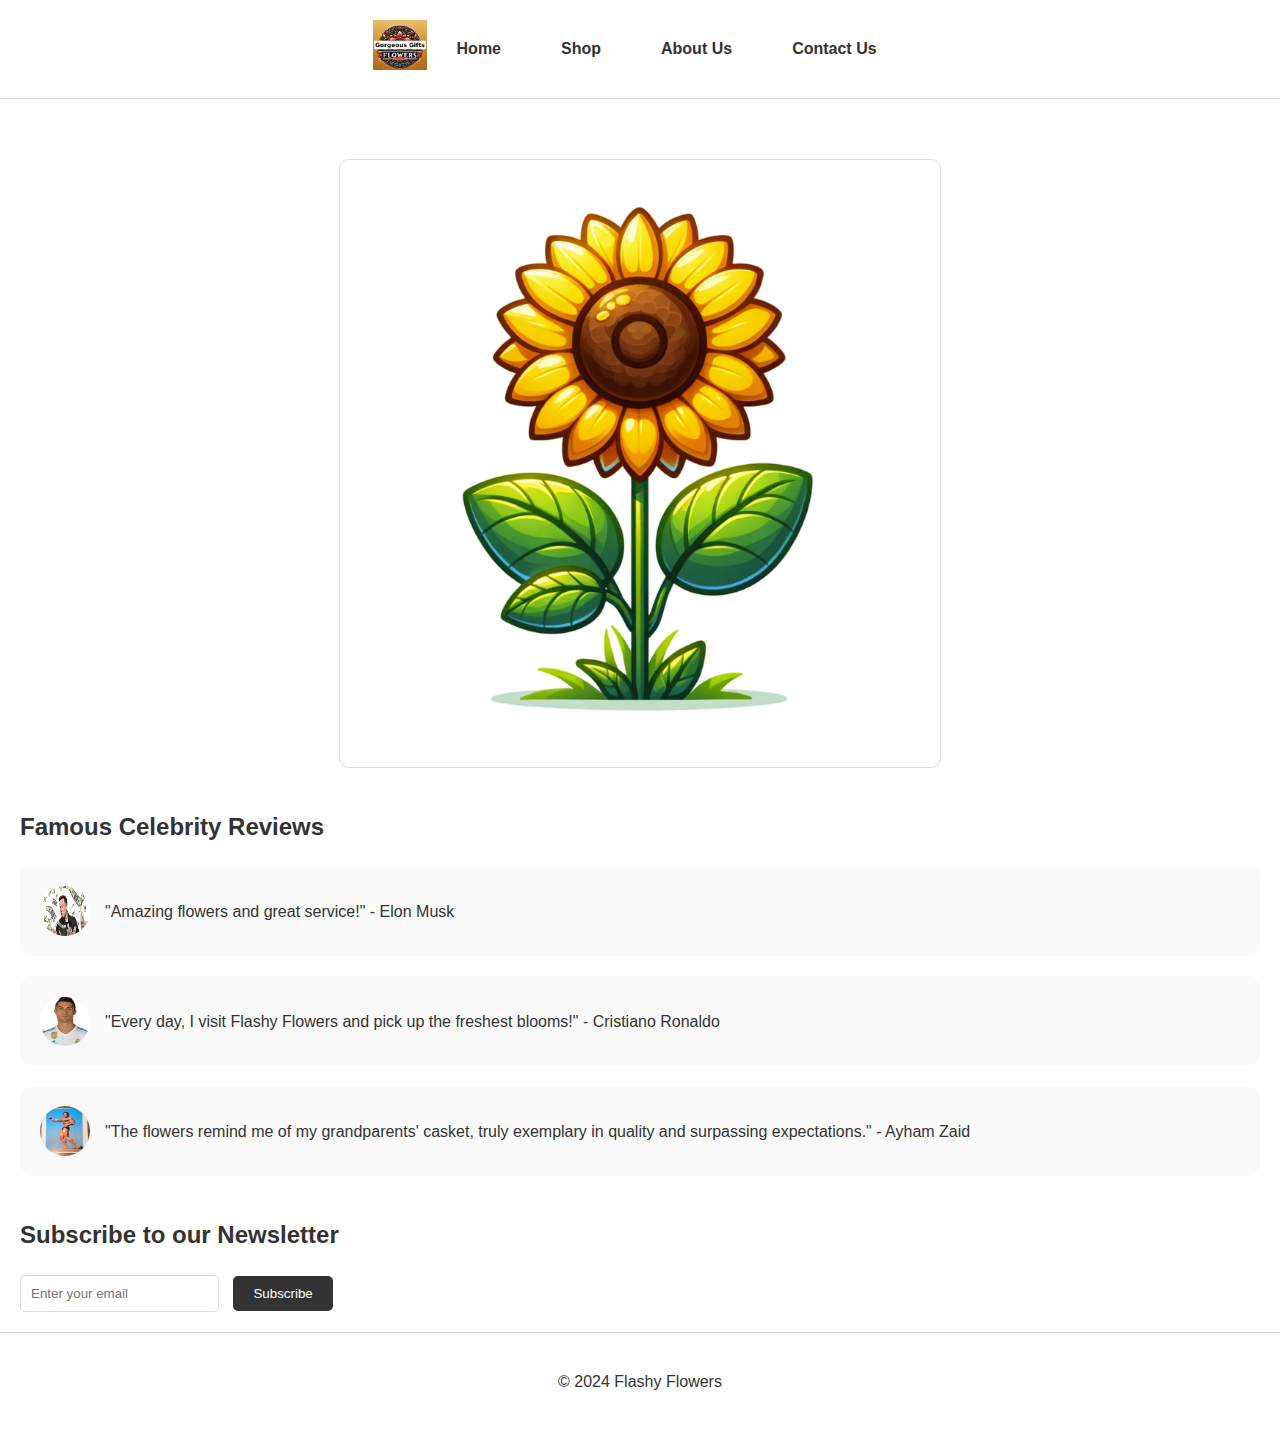
<file: website/index.html>
<!DOCTYPE html>
<html lang="en">
<head>
    <meta charset="UTF-8">
    <meta name="viewport" content="width=device-width, initial-scale=1.0">
    <title>Flashy Flowers - Home</title>
    <link rel="stylesheet" href="styles.css">
</head>
<body>
    <header>
        <div class="logo">
            <img src="logo.png" alt="Flashy Flowers Logo">
        </div>
        <nav>
            <ul>
                <li><a href="index.html">Home</a></li>
                <li><a href="shop.html">Shop</a></li>
                <li><a href="about.html">About Us</a></li>
                <li><a href="contact.html">Contact Us</a></li>
            </ul>
        </nav>
    </header>

    <main>
        <section class="slideshow-container">
            <div class="mySlides fade">
                <img src="flow1.png" alt="Beautiful flower arrangement 1" style="width:100%">
            </div>

            <div class="mySlides fade">
                <img src="flow2.png" alt="Beautiful flower arrangement 2" style="width:100%">
            </div>

            <div class="mySlides fade">
                <img src="flow3.png" alt="Beautiful flower arrangement 3" style="width:100%">
            </div>

            <div class="mySlides fade">
                <img src="flow4.png" alt="Beautiful flower arrangement 4" style="width:100%">
            </div>
        </section>

        <section class="testimonials">
            <h2>Famous Celebrity Reviews</h2>
            <div class="review">
                <img src="elon.jpg" alt="Elon Musk">
                <p>"Amazing flowers and great service!" - Elon Musk</p>
            </div>
            <div class="review">
                <img src="ronaldo.jpeg" alt="Cristiano Ronaldo">
                <p>"Every day, I visit Flashy Flowers and pick up the freshest blooms!" - Cristiano Ronaldo</p>
            </div>
            <div class="review">
                <img src="ayham.jpg" alt="Ayham Zaid">
                <p>"The flowers remind me of my grandparents' casket, truly exemplary in quality and surpassing expectations." - Ayham Zaid</p>
            </div>
        </section>

        <section class="newsletter">
            <h2>Subscribe to our Newsletter</h2>
            <input type="email" placeholder="Enter your email" aria-label="Enter your email">
            <button>Subscribe</button>
        </section>
    </main>

    <footer>
        <p>&copy; 2024 Flashy Flowers</p>
    </footer>

    <script>
        let slideIndex = 0;
        showSlides();

        function showSlides() {
            let i;
            const slides = document.getElementsByClassName("mySlides");
            for (i = 0; i < slides.length; i++) {
                slides[i].style.display = "none";  
            }
            slideIndex++;
            if (slideIndex > slides.length) {slideIndex = 1}    
            slides[slideIndex-1].style.display = "block";  
            setTimeout(showSlides, 3000); // Change image every 3 seconds
        }
    </script>
</body>
</html>
</file>
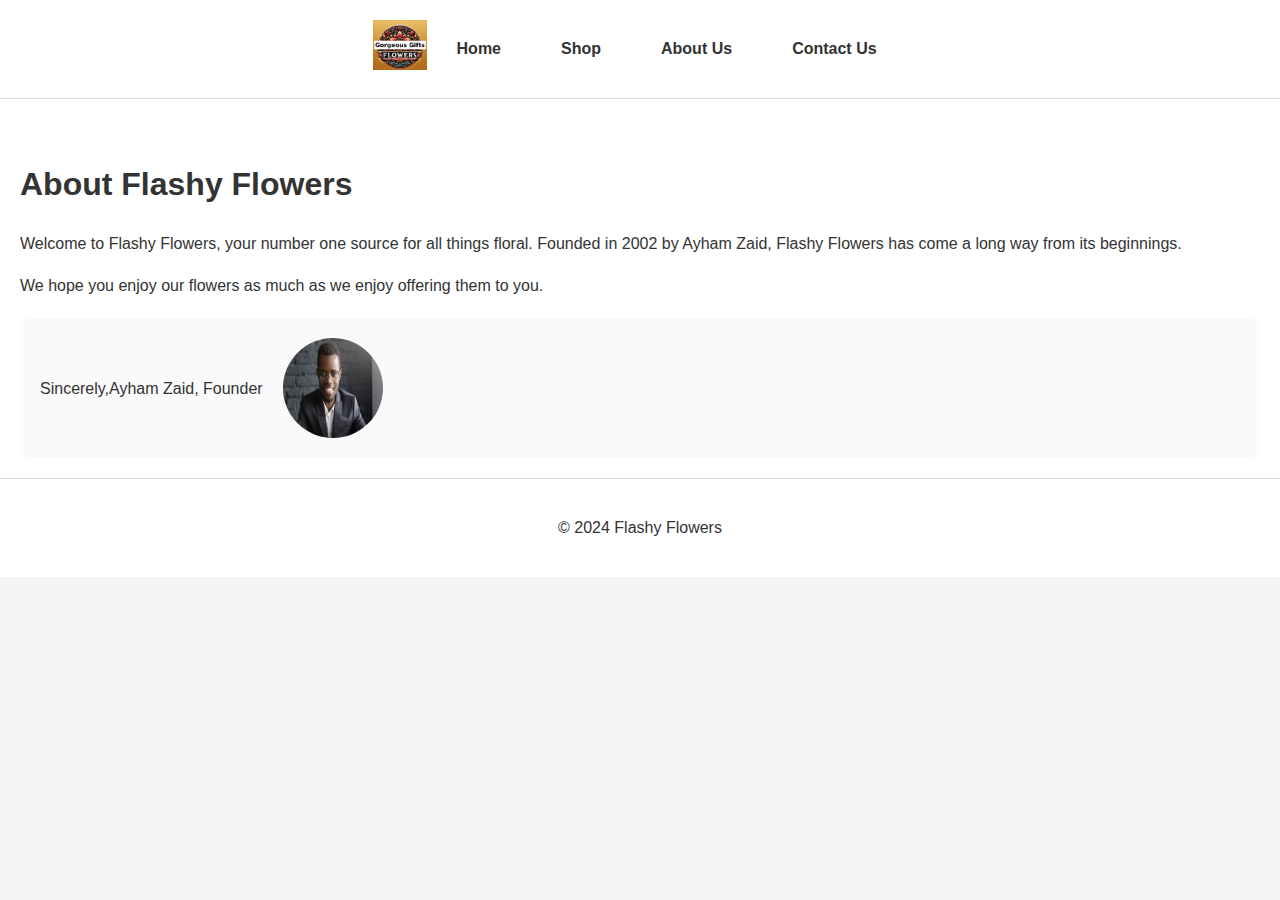
<file: website/about.html>
<!DOCTYPE html>
<html lang="en">
<head>
    <meta charset="UTF-8">
    <meta name="viewport" content="width=device-width, initial-scale=1.0">
    <title>About Us - Flashy Flowers</title>
    <link rel="stylesheet" href="styles.css">
</head>
<body>
    <header>
        <div class="logo">
            <img src="logo.png" alt="Flashy Flowers Logo">
        </div>
        <nav>
            <ul>
                <li><a href="index.html">Home</a></li>
                <li><a href="shop.html">Shop</a></li>
                <li><a href="about.html">About Us</a></li>
                <li><a href="contact.html">Contact Us</a></li>
            </ul>
        </nav>
    </header>

    <main>
        <section class="about-us">
            <h1>About Flashy Flowers</h1>
            <p>Welcome to Flashy Flowers, your number one source for all things floral. Founded in 2002 by Ayham Zaid, Flashy Flowers has come a long way from its beginnings.</p>
            <p>We hope you enjoy our flowers as much as we enjoy offering them to you.</p>
            <div class="founder">
                <p>Sincerely,</p>
                <p>Ayham Zaid, Founder</p>
                <img src="founder.jpg" alt="Founder">
            </div>
        </section>
    </main>

    <footer>
        <p>&copy; 2024 Flashy Flowers</p>
    </footer>
</body>
</html>
</file>
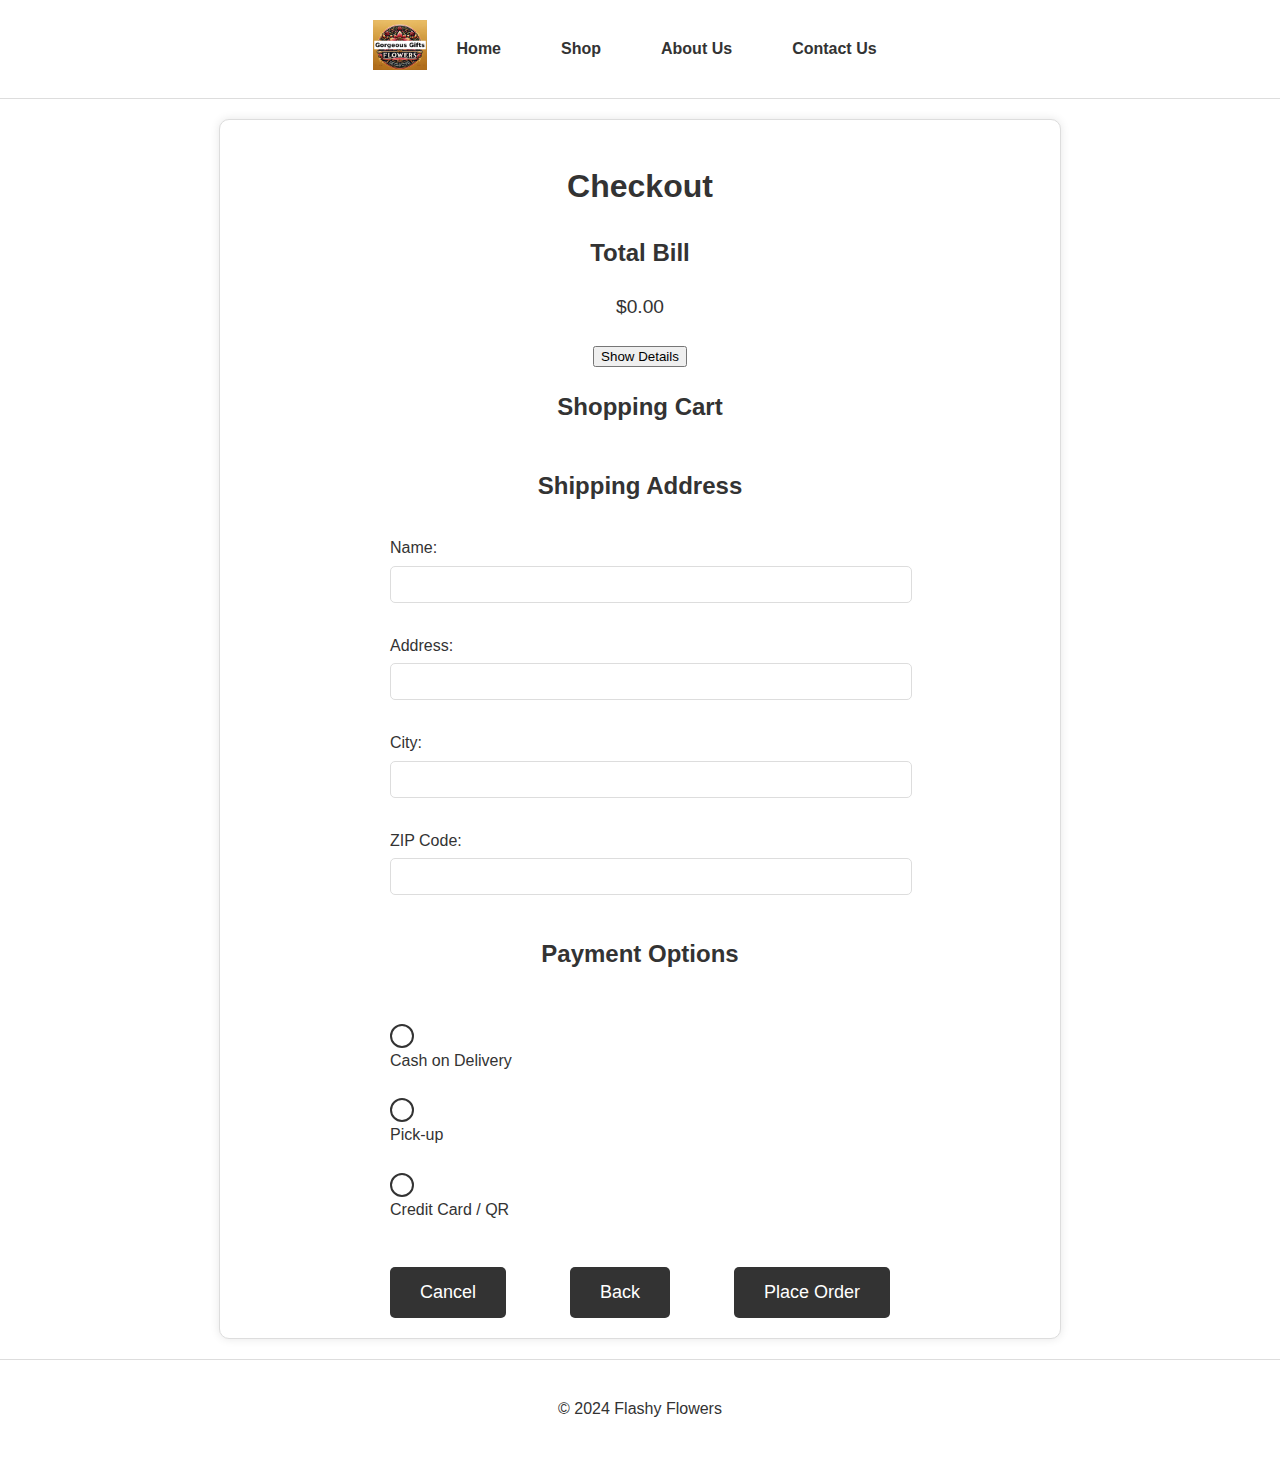
<file: website/checkout.html>
<!DOCTYPE html>
<html lang="en">
<head>
    <meta charset="UTF-8">
    <meta name="viewport" content="width=device-width, initial-scale=1.0">
    <title>Checkout - Flashy Flowers</title>
    <link rel="stylesheet" href="styles.css">
    <style>
        .cart-table th, .cart-table td {
            padding: 10px;
            text-align: left;
            border-bottom: 1px solid #ddd;
        }

        .cart-table th {
            background-color: #f8f8f8;
        }

        .cart-table td {
            text-align: center;
        }

        .cart-table th:first-child, .cart-table td:first-child {
            text-align: left;
        }

        .checkout {
            max-width: 800px;
            margin: auto;
            padding: 20px;
            background-color: #fff;
            border: 1px solid #ddd;
            border-radius: 10px;
            box-shadow: 0 0 10px rgba(0, 0, 0, 0.1);
        }

        .checkout h1, .checkout h2 {
            text-align: center;
        }

        .checkout p {
            text-align: center;
            font-size: 1.2em;
            margin: 20px 0;
        }

        .checkout table {
            width: 100%;
            margin-bottom: 20px;
        }

        .checkout form {
            display: flex;
            flex-direction: column;
        }

        .checkout label {
            margin: 10px 0 5px;
        }

        .checkout input {
            padding: 10px;
            margin-bottom: 10px;
            border: 1px solid #ddd;
            border-radius: 5px;
            width: 100%;
        }

        .payment-options {
            display: flex;
            flex-direction: column;
            gap: 10px;
            margin: 20px 0;
        }

        .payment-option {
            display: flex;
            align-items: center;
            gap: 10px;
        }

        .payment-option input[type="radio"] {
            display: none;
        }

        .payment-option .custom-radio {
            width: 20px;
            height: 20px;
            border: 2px solid #333;
            border-radius: 50%;
            display: flex;
            align-items: center;
            justify-content: center;
            cursor: pointer;
        }

        .payment-option input[type="radio"]:checked + .custom-radio::before {
            content: "";
            width: 10px;
            height: 10px;
            background-color: #333;
            border-radius: 50%;
        }

        .order-btn, .cancel-btn, .back-btn {
            padding: 15px 30px;
            background-color: #333;
            color: #fff;
            border: none;
            cursor: pointer;
            font-size: 18px;
            border-radius: 5px;
            transition: background-color 0.3s;
            margin-top: 20px;
            align-self: center;
        }

        .order-btn:hover, .cancel-btn:hover, .back-btn:hover {
            background-color: #555;
        }

        .disclaimer {
            text-align: center;
            font-size: 0.9em;
            color: #666;
        }

        .button-group {
            display: flex;
            justify-content: space-between;
            gap: 10px;
        }
    </style>
    <script>
        let detailsVisible = false;

        function loadCart() {
            const cart = JSON.parse(localStorage.getItem('cart')) || [];
            const cartTable = document.getElementById('cartTable');
            cartTable.innerHTML = '';
            let subtotal = 0;
            cart.forEach(item => {
                const row = cartTable.insertRow();
                row.insertCell(0).innerText = item.product;
                row.insertCell(1).innerText = item.quantity;
                row.insertCell(2).innerText = `$${item.price * item.quantity}`;
                subtotal += item.price * item.quantity;
            });
            document.getElementById('subtotal').innerText = `$${subtotal.toFixed(2)}`;
            const serviceFee = subtotal * 0.05;
            const tax = subtotal * 0.06;
            const total = subtotal + serviceFee + tax;
            document.getElementById('serviceFee').innerText = `$${serviceFee.toFixed(2)}`;
            document.getElementById('tax').innerText = `$${tax.toFixed(2)}`;
            document.getElementById('total').innerText = `$${total.toFixed(2)}`;
            document.getElementById('totalBill').innerText = `$${total.toFixed(2)}`;
        }

        function toggleDetails() {
            detailsVisible = !detailsVisible;
            document.getElementById('detailedBill').style.display = detailsVisible ? 'block' : 'none';
            document.getElementById('showDetailsButton').innerText = detailsVisible ? 'Hide Details' : 'Show Details';
        }

        function placeOrder() {
            const paymentMethod = document.querySelector('input[name="payment"]:checked').value;
            if (paymentMethod === 'pickup') {
                window.location.href = 'loading.html';
            } else {
                const randomTime = Math.floor(Math.random() * 31) + 15;
                alert(`Your order has been placed. Your order will be delivered in ${randomTime} minutes. Thanks for ordering from our shop!`);
                window.location.href = 'index.html';
            }
        }

        function redirectToPayment() {
            window.location.href = 'payment_gateway.html';
        }

        function cancelOrder() {
            if (confirm("Are you sure you want to cancel?")) {
                window.location.href = 'index.html';
            }
        }

        window.onload = loadCart;
    </script>
</head>
<body>
    <header>
        <div class="logo">
            <img src="logo.png" alt="Flashy Flowers Logo">
        </div>
        <nav>
            <ul>
                <li><a href="index.html">Home</a></li>
                <li><a href="shop.html">Shop</a></li>
                <li><a href="about.html">About Us</a></li>
                <li><a href="contact.html">Contact Us</a></li>
            </ul>
        </nav>
    </header>

    <main>
        <section class="checkout">
            <h1>Checkout</h1>
            <h2>Total Bill</h2>
            <p id="totalBill"></p>
            <button id="showDetailsButton" onclick="toggleDetails()">Show Details</button>
            <div id="detailedBill" style="display: none;">
                <h2>Detailed Bill</h2>
                <p>Subtotal: <span id="subtotal"></span></p>
                <p>Service Fee (5%): <span id="serviceFee"></span></p>
                <p>Tax (6%): <span id="tax"></span></p>
                <p>Total: <span id="total"></span></p>
            </div>

            <h2>Shopping Cart</h2>
            <table id="cartTable" class="cart-table">
                <thead>
                    <tr>
                        <th>Flower Type</th>
                        <th>Total Quantity</th>
                        <th>Price</th>
                    </tr>
                </thead>
                <tbody>
                    <!-- Cart items will be inserted here -->
                </tbody>
            </table>

            <h2>Shipping Address</h2>
            <form>
                <label for="name">Name:</label>
                <input type="text" id="name" name="name" required>
                <label for="address">Address:</label>
                <input type="text" id="address" name="address" required>
                <label for="city">City:</label>
                <input type="text" id="city" name="city" required>
                <label for="zip">ZIP Code:</label>
                <input type="text" id="zip" name="zip" required>

                <h2>Payment Options</h2>
                <div class="payment-options">
                    <label class="payment-option">
                        <input type="radio" name="payment" value="cod" required>
                        <span class="custom-radio"></span>
                        Cash on Delivery
                    </label>
                    <label class="payment-option">
                        <input type="radio" name="payment" value="pickup">
                        <span class="custom-radio"></span>
                        Pick-up
                    </label>
                    <label class="payment-option">
                        <input type="radio" name="payment" value="credit" onclick="redirectToPayment()">
                        <span class="custom-radio"></span>
                        Credit Card / QR
                    </label>
                </div>

                <div class="button-group">
                    <button type="button" class="cancel-btn" onclick="cancelOrder()">Cancel</button>
                    <button type="button" class="back-btn" onclick="window.location.href='shop.html'">Back</button>
                    <button type="button" class="order-btn" onclick="placeOrder()">Place Order</button>
                </div>
            </form>
        </section>
    </main>

    <footer>
        <p>&copy; 2024 Flashy Flowers</p>
    </footer>
</body>
</html>
</file>
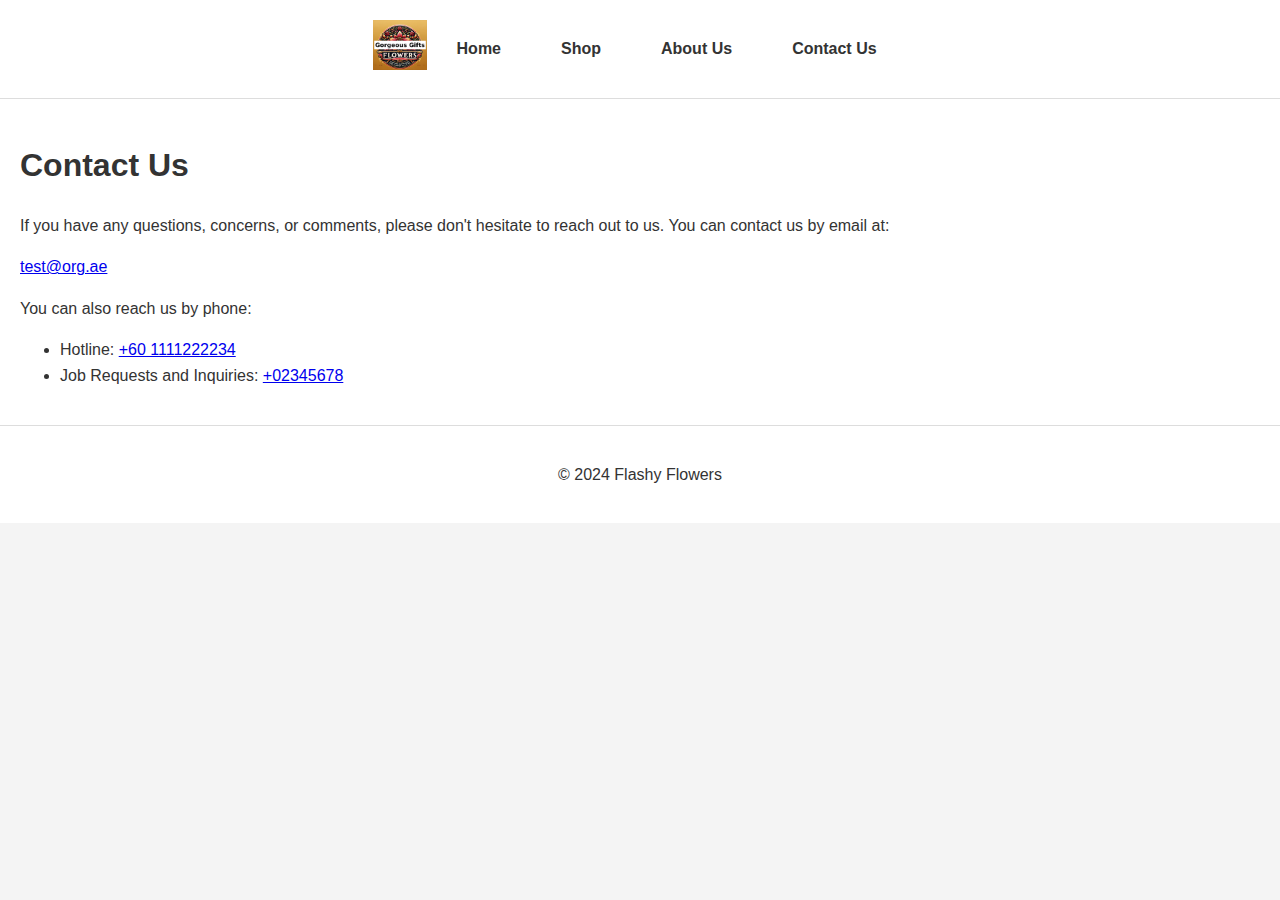
<file: website/contact.html>
<!DOCTYPE html>
<html lang="en">
<head>
    <meta charset="UTF-8">
    <meta name="viewport" content="width=device-width, initial-scale=1.0">
    <title>Contact Us - Flashy Flowers</title>
    <link rel="stylesheet" href="styles.css">
</head>
<body>
    <header>
        <div class="logo">
            <img src="logo.png" alt="Flashy Flowers Logo">
        </div>
        <nav>
            <ul>
                <li><a href="index.html">Home</a></li>
                <li><a href="shop.html">Shop</a></li>
                <li><a href="about.html">About Us</a></li>
                <li><a href="contact.html">Contact Us</a></li>
            </ul>
        </nav>
    </header>

    <main>
        <section class="contact-us">
            <h1>Contact Us</h1>
            <p>If you have any questions, concerns, or comments, please don't hesitate to reach out to us. You can contact us by email at:</p>
            <a href="mailto:test@org.ae">test@org.ae</a>
            <p>You can also reach us by phone:</p>
            <ul>
                <li>Hotline: <a href="tel:+601112222234">+60 1111222234</a></li>
                <li>Job Requests and Inquiries: <a href="tel:+02345678">+02345678</a></li>
            </ul>
        </section>
    </main>

    <footer>
        <p>&copy; 2024 Flashy Flowers</p>
    </footer>
</body>
</html>
</file>
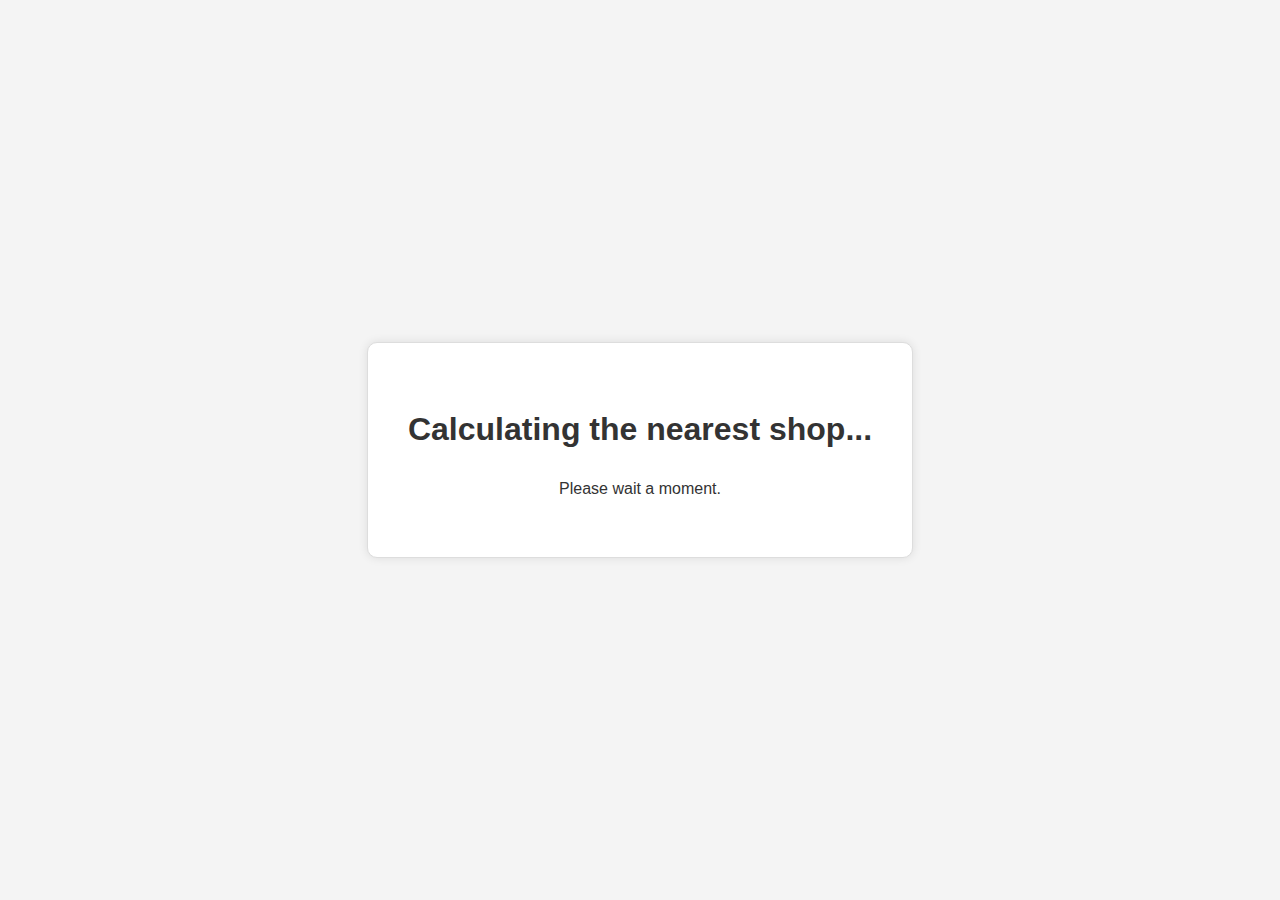
<file: website/loading.html>
<!DOCTYPE html>
<html lang="en">
<head>
    <meta charset="UTF-8">
    <meta name="viewport" content="width=device-width, initial-scale=1.0">
    <title>Loading - Flashy Flowers</title>
    <link rel="stylesheet" href="styles.css">
    <style>
        body {
            font-family: Arial, sans-serif;
            display: flex;
            justify-content: center;
            align-items: center;
            height: 100vh;
            margin: 0;
            background-color: #f4f4f4;
        }

        .loading-container {
            text-align: center;
            background-color: #fff;
            padding: 40px;
            border: 1px solid #ddd;
            border-radius: 10px;
            box-shadow: 0 0 10px rgba(0, 0, 0, 0.1);
        }

        .loading-container h1 {
            margin-bottom: 20px;
        }
    </style>
</head>
<body>
    <div class="loading-container">
        <h1>Calculating the nearest shop...</h1>
        <p>Please wait a moment.</p>
    </div>

    <script>
        const shops = [
            "The Mines Shopping Mall",
            "Abu Dhabi Mall",
            "BMC Mall",
            "Emirates Mall",
            "KLCC"
        ];

        function getRandomShop() {
            const randomIndex = Math.floor(Math.random() * shops.length);
            return shops[randomIndex];
        }

        setTimeout(() => {
            const nearestShop = getRandomShop();
            alert(`The nearest shop for pick-up is ${nearestShop}.`);
            window.location.href = 'index.html';
        }, 3000); // Simulate a 3-second loading time
    </script>
</body>
</html>
</file>
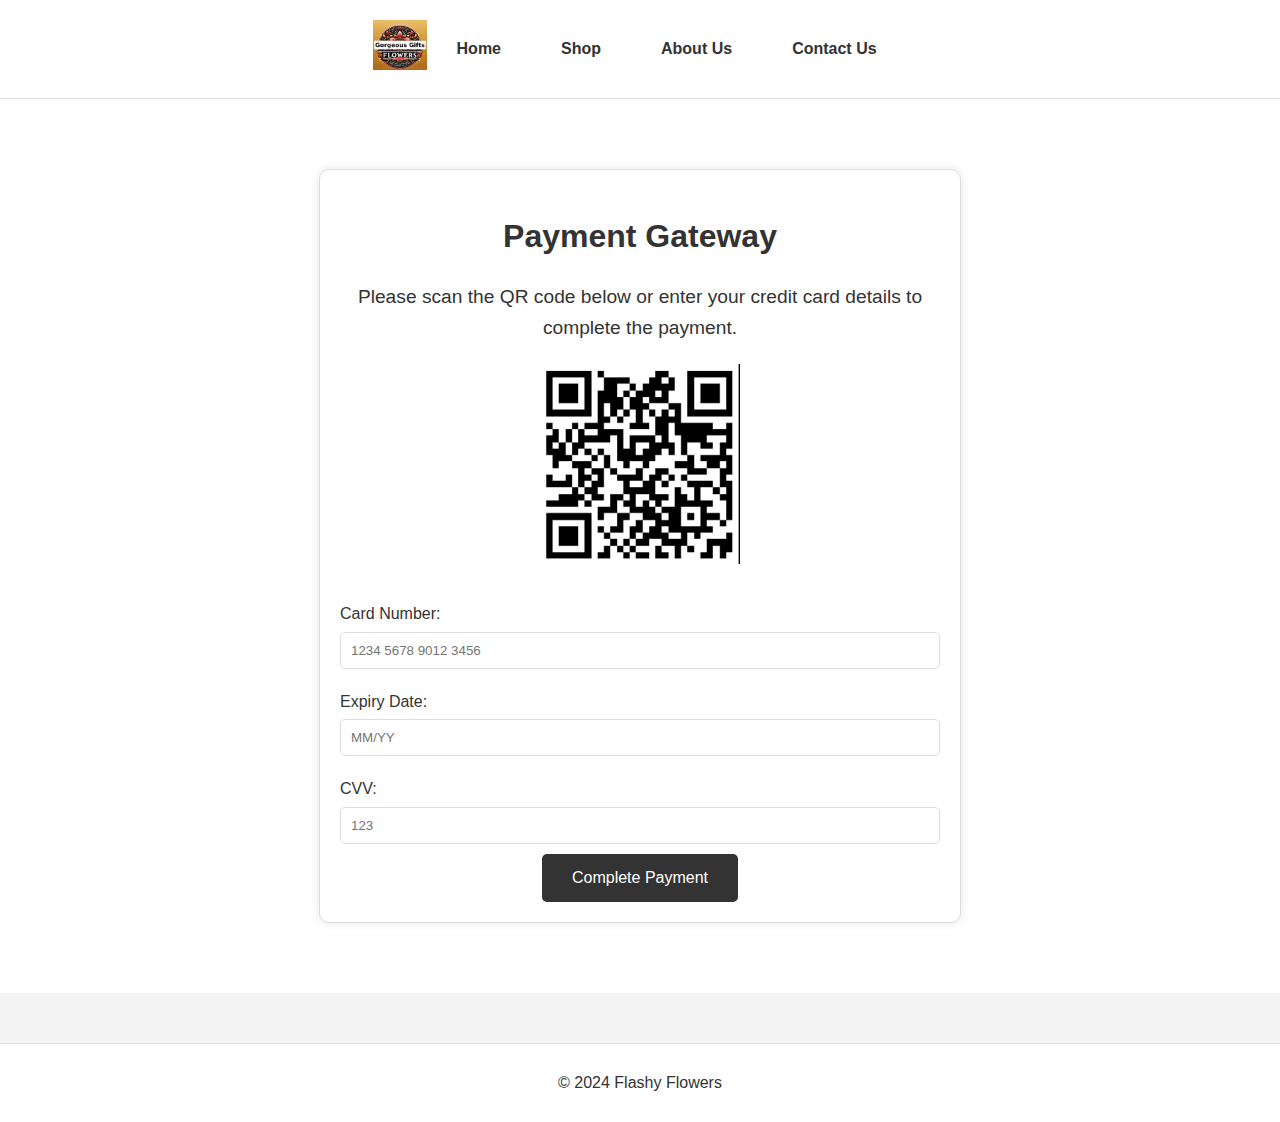
<file: website/payment_gateway.html>
<!DOCTYPE html>
<html lang="en">
<head>
    <meta charset="UTF-8">
    <meta name="viewport" content="width=device-width, initial-scale=1.0">
    <title>Payment Gateway - Flashy Flowers</title>
    <link rel="stylesheet" href="styles.css">
    <style>
        body {
            font-family: Arial, sans-serif;
            background-color: #f4f4f4;
            margin: 0;
            padding: 0;
        }

        header {
            background-color: #fff;
            padding: 20px;
            border-bottom: 1px solid #ddd;
        }

        .logo img {
            height: 50px;
        }

        nav ul {
            list-style-type: none;
            margin: 0;
            padding: 0;
            display: flex;
            justify-content: center;
        }

        nav ul li {
            margin: 0 15px;
        }

        nav ul li a {
            text-decoration: none;
            color: #333;
            font-weight: bold;
            transition: color 0.3s;
        }

        nav ul li a:hover {
            color: #555;
        }

        .payment-gateway {
            max-width: 600px;
            margin: 50px auto;
            padding: 20px;
            background-color: #fff;
            border: 1px solid #ddd;
            border-radius: 10px;
            box-shadow: 0 0 10px rgba(0, 0, 0, 0.1);
            text-align: center;
        }

        .payment-gateway h1 {
            margin-bottom: 20px;
        }

        .payment-gateway p {
            font-size: 1.2em;
            margin-bottom: 20px;
        }

        .payment-gateway img {
            margin-bottom: 20px;
        }

        .payment-gateway form {
            display: flex;
            flex-direction: column;
            align-items: center;
        }

        .payment-gateway label {
            margin: 10px 0 5px;
            font-size: 1em;
            text-align: left;
            width: 100%;
        }

        .payment-gateway input {
            padding: 10px;
            margin-bottom: 10px;
            border: 1px solid #ddd;
            border-radius: 5px;
            width: 100%;
            box-sizing: border-box;
        }

        .payment-gateway button {
            padding: 15px 30px;
            background-color: #333;
            color: #fff;
            border: none;
            cursor: pointer;
            font-size: 1em;
            border-radius: 5px;
            transition: background-color 0.3s;
        }

        .payment-gateway button:hover {
            background-color: #555;
        }

        footer {
            background-color: #fff;
            text-align: center;
            padding: 10px 0;
            border-top: 1px solid #ddd;
            margin-top: 50px;
        }
    </style>
</head>
<body>
    <header>
        <div class="logo">
            <img src="logo.png" alt="Flashy Flowers Logo">
        </div>
        <nav>
            <ul>
                <li><a href="index.html">Home</a></li>
                <li><a href="shop.html">Shop</a></li>
                <li><a href="about.html">About Us</a></li>
                <li><a href="contact.html">Contact Us</a></li>
            </ul>
        </nav>
    </header>

    <main>
        <section class="payment-gateway">
            <h1>Payment Gateway</h1>
            <p>Please scan the QR code below or enter your credit card details to complete the payment.</p>
            <img src="qr.png" alt="QR Code" style="width: 200px; height: 200px;">
            <form>
                <label for="cardNumber">Card Number:</label>
                <input type="text" id="cardNumber" name="cardNumber" placeholder="1234 5678 9012 3456" required>

                <label for="expiryDate">Expiry Date:</label>
                <input type="text" id="expiryDate" name="expiryDate" placeholder="MM/YY" required>

                <label for="cvv">CVV:</label>
                <input type="text" id="cvv" name="cvv" placeholder="123" required>

                <button type="button" onclick="completePayment()">Complete Payment</button>
            </form>
        </section>
    </main>

    <footer>
        <p>&copy; 2024 Flashy Flowers</p>
    </footer>

    <script>
        function completePayment() {
            alert("Payment successful! Your order has been placed.");
            let deliveryTime = Math.floor(Math.random() * 31) + 15;
            alert("Your order will be delivered in " + deliveryTime + " minutes. Thanks for ordering from our shop.");
            window.location.href = 'index.html';
        }
    </script>
</body>
</html>
</file>
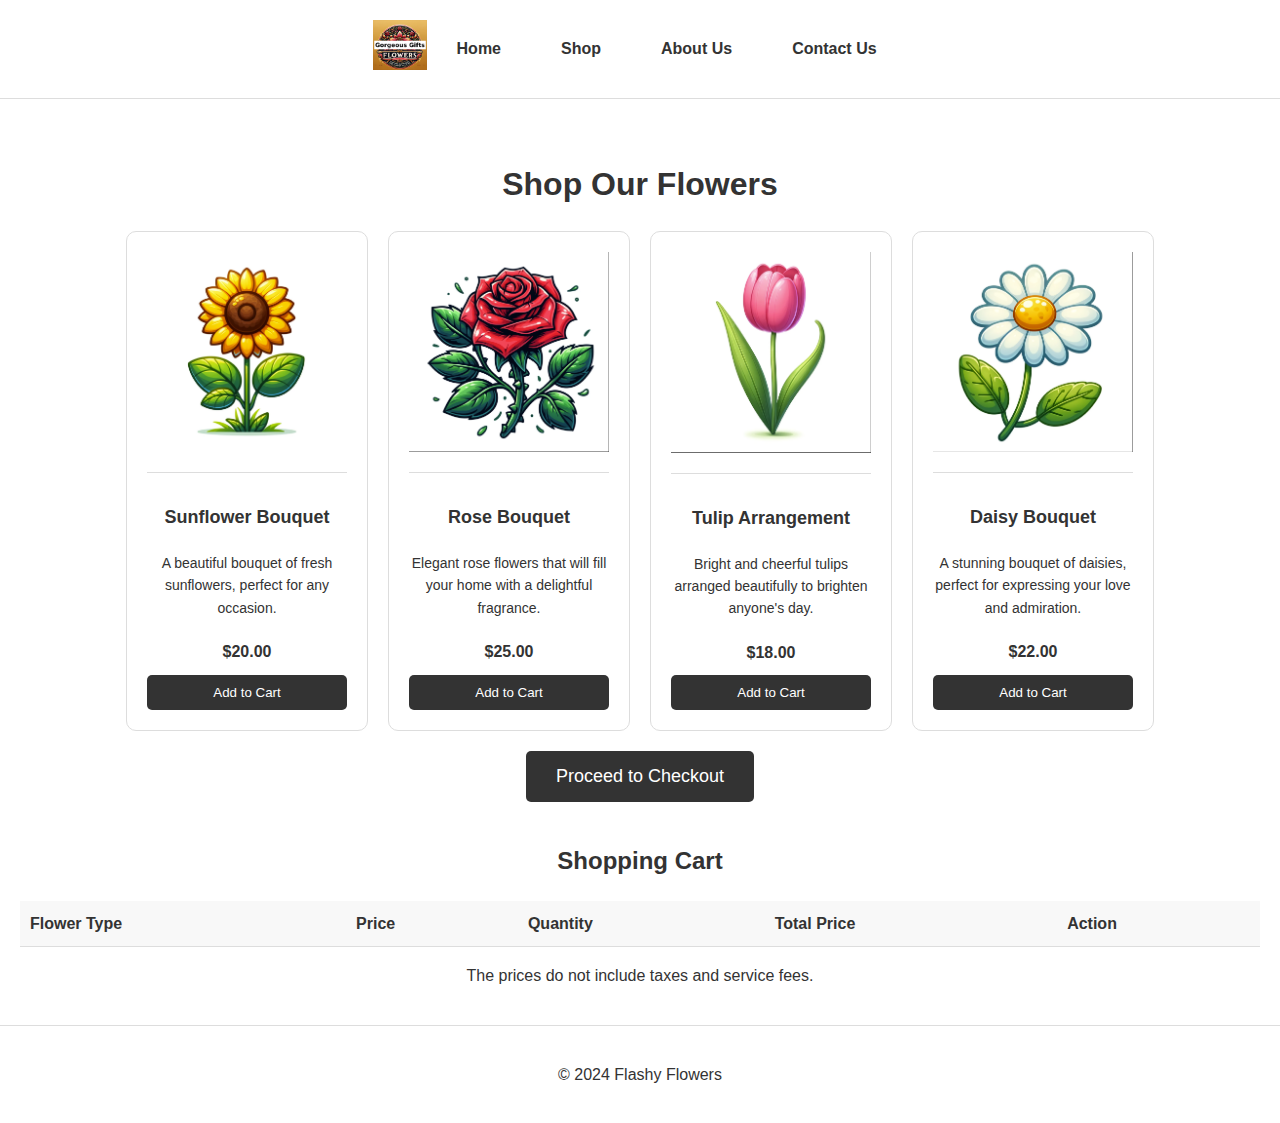
<file: website/shop.html>
<!DOCTYPE html>
<html lang="en">
<head>
    <meta charset="UTF-8">
    <meta name="viewport" content="width=device-width, initial-scale=1.0">
    <title>Shop - Flashy Flowers</title>
    <link rel="stylesheet" href="styles.css">
    <style>
        .cart-table th, .cart-table td {
            padding: 10px;
            text-align: left;
            border-bottom: 1px solid #ddd;
        }

        .cart-table th {
            background-color: #f8f8f8;
        }

        .cart-table td {
            text-align: center;
        }

        .cart-table th:first-child, .cart-table td:first-child {
            text-align: left;
        }
    </style>
    <script>
        let cart = JSON.parse(localStorage.getItem('cart')) || [];

        function addToCart(product, price) {
            const item = cart.find(i => i.product === product);
            if (item) {
                item.quantity++;
            } else {
                cart.push({ product, price, quantity: 1 });
            }
            localStorage.setItem('cart', JSON.stringify(cart));
            updateCartTable();
        }

        function updateCartTable() {
            const cartTable = document.getElementById('cartTable');
            cartTable.innerHTML = `
                <tr>
                    <th>Flower Type</th>
                    <th>Price</th>
                    <th>Quantity</th>
                    <th>Total Price</th>
                    <th>Action</th>
                </tr>
            `;
            cart.forEach(item => {
                const row = cartTable.insertRow();
                row.insertCell(0).innerText = item.product;
                row.insertCell(1).innerText = `$${item.price.toFixed(2)}`;
                row.insertCell(2).innerText = item.quantity;
                row.insertCell(3).innerText = `$${(item.price * item.quantity).toFixed(2)}`;
                const removeBtn = document.createElement('button');
                removeBtn.innerText = 'Remove';
                removeBtn.classList.add('remove-btn');
                removeBtn.onclick = () => removeFromCart(item.product);
                row.insertCell(4).appendChild(removeBtn);
            });
        }

        function removeFromCart(product) {
            cart = cart.filter(item => item.product !== product);
            localStorage.setItem('cart', JSON.stringify(cart));
            updateCartTable();
        }

        function proceedToCheckout() {
            window.location.href = 'checkout.html';
        }

        window.onload = updateCartTable;
    </script>
</head>
<body>
    <header>
        <div class="logo">
            <img src="logo.png" alt="Flashy Flowers Logo">
        </div>
        <nav>
            <ul>
                <li><a href="index.html">Home</a></li>
                <li><a href="shop.html">Shop</a></li>
                <li><a href="about.html">About Us</a></li>
                <li><a href="contact.html">Contact Us</a></li>
            </ul>
        </nav>
    </header>

    <main>
        <section class="shop">
            <h1>Shop Our Flowers</h1>
            <div class="product-grid">
                <div class="product">
                    <img src="flow1.png" alt="Sunflower Bouquet">
                    <h2>Sunflower Bouquet</h2>
                    <p class="description">A beautiful bouquet of fresh sunflowers, perfect for any occasion.</p>
                    <p class="price">$20.00</p>
                    <button onclick="addToCart('Sunflower Bouquet', 20)">Add to Cart</button>
                </div>
                <div class="product">
                    <img src="flow2.png" alt="Rose Bouquet">
                    <h2>Rose Bouquet</h2>
                    <p class="description">Elegant rose flowers that will fill your home with a delightful fragrance.</p>
                    <p class="price">$25.00</p>
                    <button onclick="addToCart('Rose Bouquet', 25)">Add to Cart</button>
                </div>
                <div class="product">
                    <img src="flow3.png" alt="Tulip Arrangement">
                    <h2>Tulip Arrangement</h2>
                    <p class="description">Bright and cheerful tulips arranged beautifully to brighten anyone's day.</p>
                    <p class="price">$18.00</p>
                    <button onclick="addToCart('Tulip Arrangement', 18)">Add to Cart</button>
                </div>
                <div class="product">
                    <img src="flow4.png" alt="Daisy Bouquet">
                    <h2>Daisy Bouquet</h2>
                    <p class="description">A stunning bouquet of daisies, perfect for expressing your love and admiration.</p>
                    <p class="price">$22.00</p>
                    <button onclick="addToCart('Daisy Bouquet', 22)">Add to Cart</button>
                </div>
            </div>
            <button class="checkout-btn" onclick="proceedToCheckout()">Proceed to Checkout</button>
            <div id="cartTableContainer">
                <h2>Shopping Cart</h2>
                <table id="cartTable" class="cart-table">
                    <!-- Cart items will be inserted here -->
                </table>
                <p class="disclaimer">The prices do not include taxes and service fees.</p>
            </div>
        </section>
    </main>

    <footer>
        <p>&copy; 2024 Flashy Flowers</p>
    </footer>
</body>
</html>
</file>
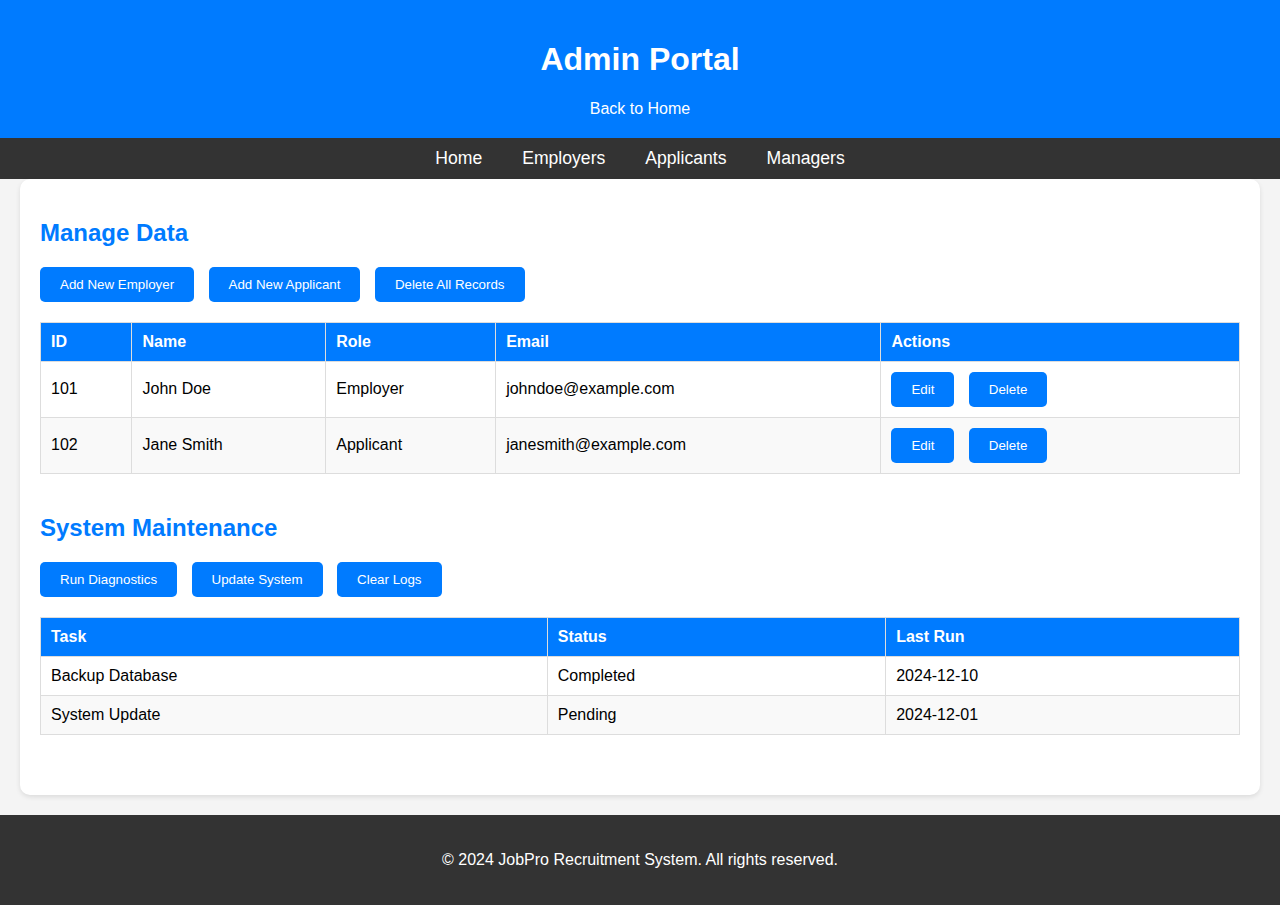
<file: Website1/admin.html>
<!DOCTYPE html>
<html lang="en">
<head>
    <meta charset="UTF-8">
    <meta name="viewport" content="width=device-width, initial-scale=1.0">
    <title>Admin - JobPro Recruitment System</title>
    <link rel="stylesheet" href="css/style.css">
    <style>
        /* General Styles */
        body {
            font-family: Arial, sans-serif;
            background-color: #f4f4f4;
            margin: 0;
            padding: 0;
        }

        header {
            background-color: #007BFF;
            color: white;
            padding: 20px;
            text-align: center;
        }

        header a {
            color: white;
            text-decoration: none;
            font-size: 1rem;
        }

        nav {
            background-color: #333;
            padding: 10px 0;
        }

        nav ul {
            list-style: none;
            margin: 0;
            padding: 0;
            display: flex;
            justify-content: center;
        }

        nav ul li {
            margin: 0 20px;
        }

        nav ul li a {
            color: white;
            text-decoration: none;
            font-size: 1.1rem;
        }

        nav ul li a:hover {
            color: #007BFF;
        }

        main {
            padding: 20px;
            max-width: 1200px;
            margin: 0 auto;
            background-color: white;
            border-radius: 10px;
            box-shadow: 0 2px 5px rgba(0, 0, 0, 0.1);
        }

        section {
            margin-bottom: 40px;
        }

        h2 {
            color: #007BFF;
            margin-bottom: 20px;
        }

        button {
            padding: 10px 20px;
            margin-right: 10px;
            background-color: #007BFF;
            color: white;
            border: none;
            border-radius: 5px;
            cursor: pointer;
            transition: background-color 0.3s;
        }

        button:hover {
            background-color: #0056b3;
        }

        table {
            width: 100%;
            border-collapse: collapse;
            margin-top: 20px;
        }

        table th, table td {
            border: 1px solid #ddd;
            padding: 10px;
            text-align: left;
        }

        table th {
            background-color: #007BFF;
            color: white;
        }

        table tr:nth-child(even) {
            background-color: #f9f9f9;
        }

        footer {
            text-align: center;
            padding: 20px;
            background-color: #333;
            color: white;
            margin-top: 20px;
        }
    </style>
</head>
<body>
    <header>
        <h1>Admin Portal</h1>
        <a href="home.html">Back to Home</a>
    </header>

    <!-- Navigation Bar -->
    <nav>
        <ul>
            <li><a href="home.html">Home</a></li>
            <li><a href="employers.html">Employers</a></li>
            <li><a href="applicant.html">Applicants</a></li>
            <li><a href="manager.html">Managers</a></li>
        </ul>
    </nav>

    <!-- Main Content -->
    <main>
        <section>
            <h2>Manage Data</h2>
            <button id="addEmployer">Add New Employer</button>
            <button id="addApplicant">Add New Applicant</button>
            <button id="deleteRecord">Delete All Records</button>

            <table id="dataTable">
                <thead>
                    <tr>
                        <th>ID</th>
                        <th>Name</th>
                        <th>Role</th>
                        <th>Email</th>
                        <th>Actions</th>
                    </tr>
                </thead>
                <tbody>
                    <tr>
                        <td>101</td>
                        <td>John Doe</td>
                        <td>Employer</td>
                        <td>johndoe@example.com</td>
                        <td>
                            <button class="edit">Edit</button>
                            <button class="delete">Delete</button>
                        </td>
                    </tr>
                    <tr>
                        <td>102</td>
                        <td>Jane Smith</td>
                        <td>Applicant</td>
                        <td>janesmith@example.com</td>
                        <td>
                            <button class="edit">Edit</button>
                            <button class="delete">Delete</button>
                        </td>
                    </tr>
                </tbody>
            </table>
        </section>

        <section>
            <h2>System Maintenance</h2>
            <button id="runDiagnostics">Run Diagnostics</button>
            <button id="updateSystem">Update System</button>
            <button id="clearLogs">Clear Logs</button>

            <table id="maintenanceTable">
                <thead>
                    <tr>
                        <th>Task</th>
                        <th>Status</th>
                        <th>Last Run</th>
                    </tr>
                </thead>
                <tbody>
                    <tr>
                        <td>Backup Database</td>
                        <td>Completed</td>
                        <td>2024-12-10</td>
                    </tr>
                    <tr>
                        <td>System Update</td>
                        <td>Pending</td>
                        <td>2024-12-01</td>
                    </tr>
                </tbody>
            </table>
        </section>
    </main>

    <footer>
        <p>&copy; 2024 JobPro Recruitment System. All rights reserved.</p>
    </footer>

    <script>
        // Add New Employer
        document.getElementById('addEmployer').addEventListener('click', function () {
            const table = document.querySelector('#dataTable tbody');
            const newRow = `
                <tr>
                    <td>103</td>
                    <td>Mary Johnson</td>
                    <td>Employer</td>
                    <td>maryjohnson@example.com</td>
                    <td>
                        <button class="edit">Edit</button>
                        <button class="delete">Delete</button>
                    </td>
                </tr>`;
            table.insertAdjacentHTML('beforeend', newRow);
        });

        // Delete All Records
        document.getElementById('deleteRecord').addEventListener('click', function () {
            const table = document.querySelector('#dataTable tbody');
            table.innerHTML = '';
            alert('All records have been deleted!');
        });

        // Run Diagnostics
        document.getElementById('runDiagnostics').addEventListener('click', function () {
            alert('Diagnostics are running...');
        });

        // Update System
        document.getElementById('updateSystem').addEventListener('click', function () {
            alert('System is updating...');
        });

        // Clear Logs
        document.getElementById('clearLogs').addEventListener('click', function () {
            alert('Logs cleared successfully!');
        });

        // Delete Individual Records
        document.addEventListener('click', function (e) {
            if (e.target && e.target.classList.contains('delete')) {
                e.target.closest('tr').remove();
            }
        });

        // Edit Individual Records (Placeholder)
    </script>
</body>
</html>
</file>
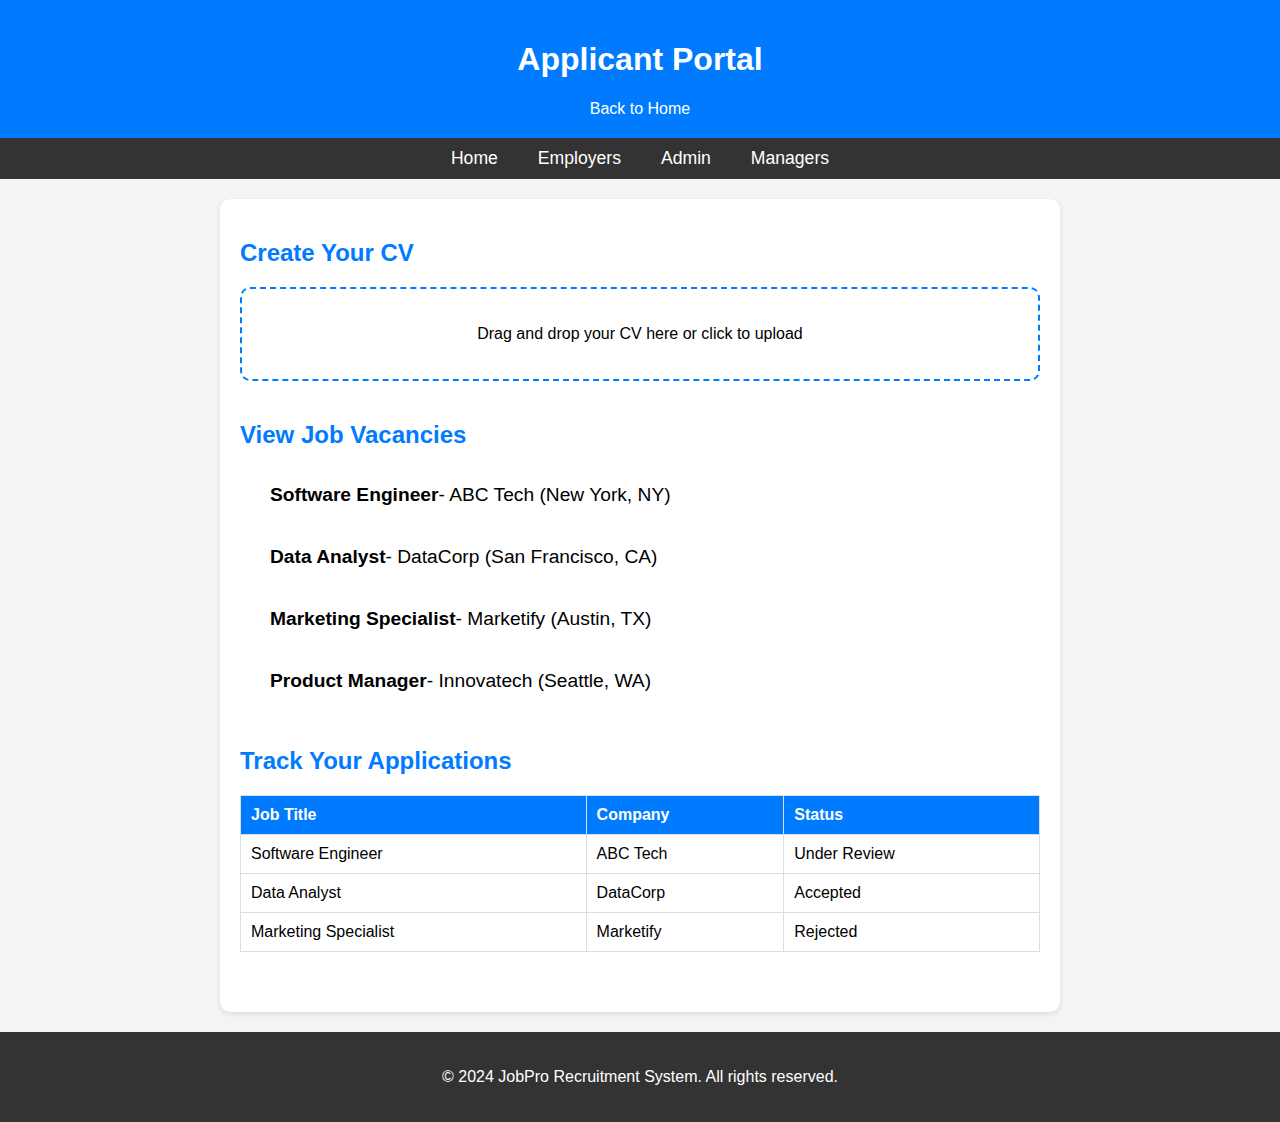
<file: Website1/applicant.html>
<!DOCTYPE html>
<html lang="en">
<head>
    <meta charset="UTF-8">
    <meta name="viewport" content="width=device-width, initial-scale=1.0">
    <title>Applicant Portal - JobPro Recruitment System</title>
    <link rel="stylesheet" href="css/style.css">
    <style>
        /* General Styles */
        body {
            font-family: Arial, sans-serif;
            background-color: #f4f4f4;
            margin: 0;
            padding: 0;
        }

        header {
            background-color: #007BFF;
            color: white;
            padding: 20px;
            text-align: center;
        }

        header a {
            color: white;
            text-decoration: none;
        }

        nav {
            background-color: #333;
            padding: 10px 0;
            position: sticky;
            top: 0;
            z-index: 1000;
        }

        nav ul {
            list-style: none;
            margin: 0;
            padding: 0;
            display: flex;
            justify-content: center;
        }

        nav ul li {
            margin: 0 20px;
        }

        nav ul li a {
            color: white;
            text-decoration: none;
            font-size: 1.1rem;
            transition: color 0.3s;
        }

        nav ul li a:hover {
            color: #007BFF;
        }

        main {
            padding: 20px;
            max-width: 800px;
            margin: 0 auto;
            background-color: white;
            border-radius: 10px;
            box-shadow: 0 2px 5px rgba(0, 0, 0, 0.1);
            margin-top: 20px; /* Space below navigation */
        }

        section {
            margin-bottom: 40px;
        }

        h2 {
            color: #007BFF;
            margin-bottom: 20px;
        }

        /* File upload styling */
        .file-upload {
            border: 2px dashed #007BFF;
            border-radius: 10px;
            padding: 20px;
            text-align: center;
            cursor: pointer;
        }

        .file-upload input[type="file"] {
            display: none;
        }

        .file-upload:hover {
            background-color: #f0f8ff;
        }

        /* Table Styling */
        table {
            width: 100%;
            border-collapse: collapse;
            margin-top: 20px;
        }

        table th, table td {
            border: 1px solid #ddd;
            padding: 10px;
            text-align: left;
        }

        table th {
            background-color: #007BFF;
            color: white;
        }

        footer {
            text-align: center;
            padding: 20px;
            background-color: #333;
            color: white;
            margin-top: 20px;
        }

        /* Job Listings Styles */
        .vacancy-list ul {
            list-style-type: none;
            padding: 0;
            margin: 0;
        }

        .vacancy-item {
            font-size: 1.2rem;
            padding: 15px;
            margin: 10px 0;
            background-color: #fff;
            border-radius: 10px;
            display: flex;
            align-items: center;
            justify-content: left;
            transition: transform 0.3s ease, box-shadow 0.3s ease;
            opacity: 0;
            transform: translateX(-50px);
            visibility: hidden; /* Initially hidden */
        }

        .vacancy-item i {
            margin-right: 15px;
            font-size: 1.5rem;
            color: #007BFF;
        }

        .vacancy-item:hover {
            transform: translateX(0);
            box-shadow: 0 5px 20px rgba(0, 0, 0, 0.1);
        }

        /* Fade-in effect */
        .vacancy-item.visible {
            opacity: 1;
            transform: translateX(0);
            visibility: visible; /* Make item visible */
        }

    </style>
</head>
<body>
    <header>
        <h1>Applicant Portal</h1>
        <a href="home.html">Back to Home</a>
    </header>

    <!-- Navigation Bar -->
    <nav>
        <ul>
            <li><a href="home.html">Home</a></li>
            <li><a href="employers.html">Employers</a></li>
            <li><a href="admin.html">Admin</a></li>
            <li><a href="manager.html">Managers</a></li>
        </ul>
    </nav>

    <!-- Main Content -->
    <main>
        <!-- Create CV Section -->
        <section id="create-cv">
            <h2>Create Your CV</h2>
            <div class="file-upload" onclick="document.getElementById('cvFile').click()">
                <p>Drag and drop your CV here or click to upload</p>
                <input type="file" id="cvFile" accept=".pdf,.doc,.docx">
            </div>
        </section>

        <!-- View Job Vacancies Section -->
        <section id="view-vacancies">
            <h2>View Job Vacancies</h2>
            <div class="vacancy-list">
                <ul>
                    <li class="vacancy-item">
                        <i class="fas fa-laptop-code"></i> <strong>Software Engineer</strong> - ABC Tech (New York, NY)
                    </li>
                    <li class="vacancy-item">
                        <i class="fas fa-database"></i> <strong>Data Analyst</strong> - DataCorp (San Francisco, CA)
                    </li>
                    <li class="vacancy-item">
                        <i class="fas fa-bullhorn"></i> <strong>Marketing Specialist</strong> - Marketify (Austin, TX)
                    </li>
                    <li class="vacancy-item">
                        <i class="fas fa-cogs"></i> <strong>Product Manager</strong> - Innovatech (Seattle, WA)
                    </li>
                </ul>
            </div>
        </section>

        <!-- Track Applications Section -->
        <section id="track-applications">
            <h2>Track Your Applications</h2>
            <table>
                <thead>
                    <tr>
                        <th>Job Title</th>
                        <th>Company</th>
                        <th>Status</th>
                    </tr>
                </thead>
                <tbody>
                    <tr>
                        <td>Software Engineer</td>
                        <td>ABC Tech</td>
                        <td>Under Review</td>
                    </tr>
                    <tr>
                        <td>Data Analyst</td>
                        <td>DataCorp</td>
                        <td>Accepted</td>
                    </tr>
                    <tr>
                        <td>Marketing Specialist</td>
                        <td>Marketify</td>
                        <td>Rejected</td>
                    </tr>
                </tbody>
            </table>
        </section>
    </main>

    <footer>
        <p>&copy; 2024 JobPro Recruitment System. All rights reserved.</p>
    </footer>

    <!-- JS for Fade-in Effect -->
    <script>
        window.onload = function() {
            const items = document.querySelectorAll('.vacancy-item');
            items.forEach((item, index) => {
                setTimeout(() => {
                    item.classList.add('visible'); // Add 'visible' class after a small delay
                }, index * 200); // Delay each item by 200ms
            });
        };
    </script>
</body>
</html>
</file>
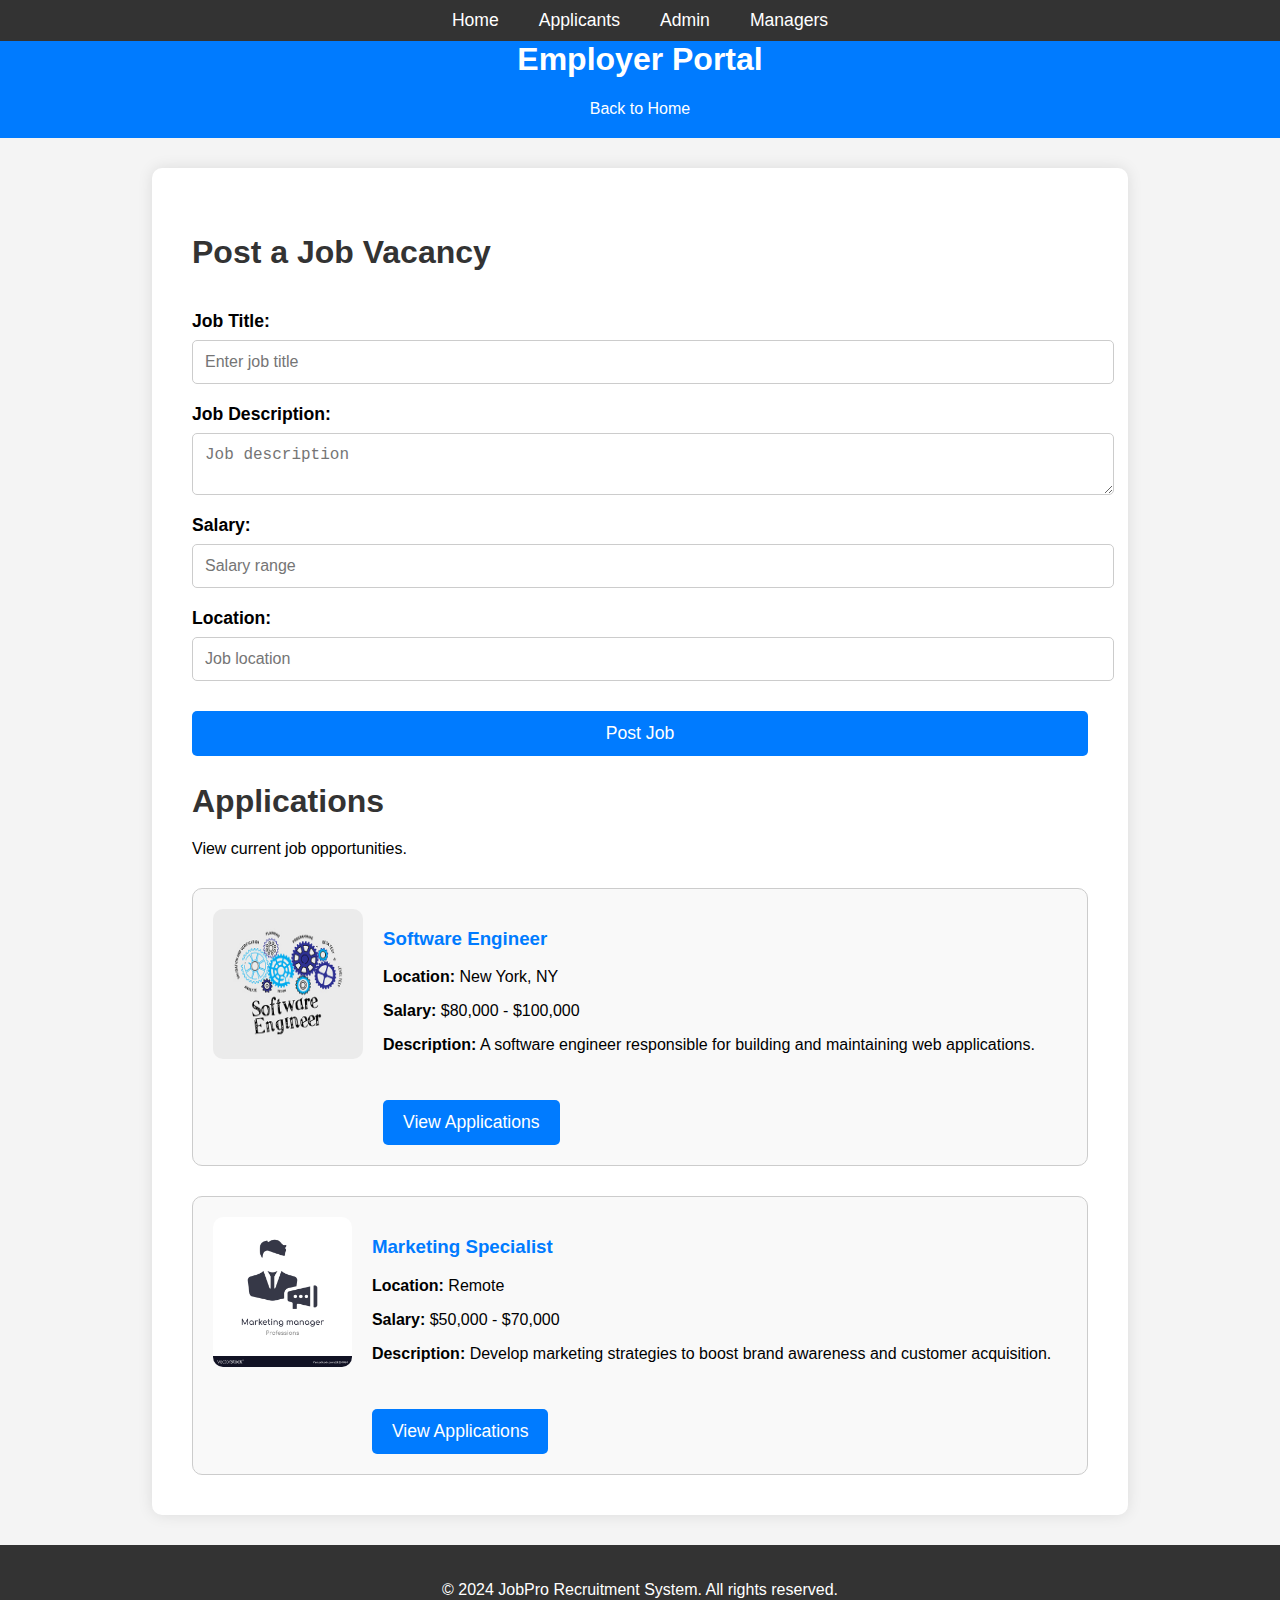
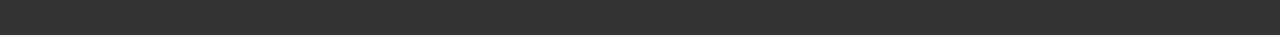
<file: Website1/employers.html>
<!DOCTYPE html>
<html lang="en">
<head>
    <meta charset="UTF-8">
    <meta name="viewport" content="width=device-width, initial-scale=1.0">
    <title>Employers - JobPro Recruitment System</title>
    <link rel="stylesheet" href="css/style.css">
    <style>
        body {
            font-family: Arial, sans-serif;
            background-color: #f4f4f4;
            margin: 0;
            padding: 0;
        }

        header {
            background-color: #007BFF;
            color: white;
            padding: 20px;
            text-align: center;
        }

        header a {
            color: white;
            text-decoration: none;
            font-size: 1rem;
        }

        nav {
            background-color: #333;
            position: fixed;
            top: 0;
            left: 0;
            width: 100%;
            padding: 10px 0;
            z-index: 1000;
        }

        nav ul {
            list-style: none;
            margin: 0;
            padding: 0;
            display: flex;
            justify-content: center;
        }

        nav ul li {
            margin: 0 20px;
        }

        nav ul li a {
            color: white;
            text-decoration: none;
            font-size: 1.1rem;
            transition: color 0.3s;
        }

        nav ul li a:hover {
            color: #007BFF;
        }

        main {
            padding-top: 100px; /* Add space for the fixed nav */
            width: 70%;
            margin: 30px auto;
            padding: 40px;
            background-color: white;
            box-shadow: 0 0 15px rgba(0, 0, 0, 0.1);
            border-radius: 10px;
        }

        h2 {
            color: #333;
            font-size: 2rem;
            margin-bottom: 20px;
        }

        form {
            display: flex;
            flex-direction: column;
        }

        label {
            margin-top: 20px;
            font-size: 1.1rem;
            font-weight: bold;
        }

        input, textarea {
            margin-top: 8px;
            padding: 12px;
            border: 1px solid #ccc;
            border-radius: 5px;
            font-size: 1rem;
            width: 100%;
        }

        button {
            margin-top: 30px;
            padding: 12px 20px;
            background-color: #007BFF;
            color: white;
            border: none;
            border-radius: 5px;
            font-size: 1.1rem;
            cursor: pointer;
            transition: background-color 0.3s;
        }

        button:hover {
            background-color: #0056b3;
        }

        .job-preview {
            display: flex;
            justify-content: space-between;
            margin-top: 30px;
            border: 1px solid #ccc;
            padding: 20px;
            border-radius: 10px;
            background-color: #f9f9f9;
        }

        .job-preview img {
            max-width: 150px;
            max-height: 150px;
            border-radius: 10px;
        }

        .job-details {
            flex: 1;
            padding-left: 20px;
        }

        .job-details h3 {
            color: #007BFF;
        }

        footer {
            background-color: #333;
            color: white;
            text-align: center;
            padding: 20px;
            margin-top: 30px;
        }

        /* Responsive Design */
        @media (max-width: 768px) {
            main {
                width: 90%;
                padding: 20px;
            }

            nav ul {
                flex-direction: column;
                padding-top: 10px;
            }

            nav ul li {
                margin-bottom: 10px;
            }
        }
    </style>
</head>
<body>
    <header>
        <h1>Employer Portal</h1>
        <a href="home.html">Back to Home</a>
        
        <!-- Navigation Bar -->
        <nav>
            <ul>
                <li><a href="home.html">Home</a></li>
                <li><a href="applicant.html">Applicants</a></li>
                <li><a href="admin.html">Admin</a></li>
                <li><a href="manager.html">Managers</a></li>
            </ul>
        </nav>
    </header>

    <!-- Main Content -->
    <main>
        <section>
            <h2>Post a Job Vacancy</h2>
            <form id="jobForm">
                <label for="jobTitle">Job Title:</label>
                <input type="text" id="jobTitle" name="jobTitle" placeholder="Enter job title" required>

                <label for="description">Job Description:</label>
                <textarea id="description" name="description" placeholder="Job description" required></textarea>

                <label for="salary">Salary:</label>
                <input type="text" id="salary" name="salary" placeholder="Salary range" required>

                <label for="location">Location:</label>
                <input type="text" id="location" name="location" placeholder="Job location" required>

                <button type="submit">Post Job</button>
            </form>
        </section>

        <section>
            <h2>Applications</h2>
            <p>View current job opportunities.</p>

            <!-- Dummy Job Preview -->
            <div class="job-preview">
                <img src="images/software.jpg" alt="Job Preview">
                <div class="job-details">
                    <h3>Software Engineer</h3>
                    <p><strong>Location:</strong> New York, NY</p>
                    <p><strong>Salary:</strong> $80,000 - $100,000</p>
                    <p><strong>Description:</strong> A software engineer responsible for building and maintaining web applications.</p>
                    <button>View Applications</button>
                </div>
            </div>

            <!-- Another Dummy Job Preview -->
            <div class="job-preview">
                <img src="images/marketing.jpg" alt="Job Preview">
                <div class="job-details">
                    <h3>Marketing Specialist</h3>
                    <p><strong>Location:</strong> Remote</p>
                    <p><strong>Salary:</strong> $50,000 - $70,000</p>
                    <p><strong>Description:</strong> Develop marketing strategies to boost brand awareness and customer acquisition.</p>
                    <button>View Applications</button>
                </div>
            </div>
        </section>
    </main>

    <footer>
        <p>&copy; 2024 JobPro Recruitment System. All rights reserved.</p>
    </footer>

</body>
</html>
</file>
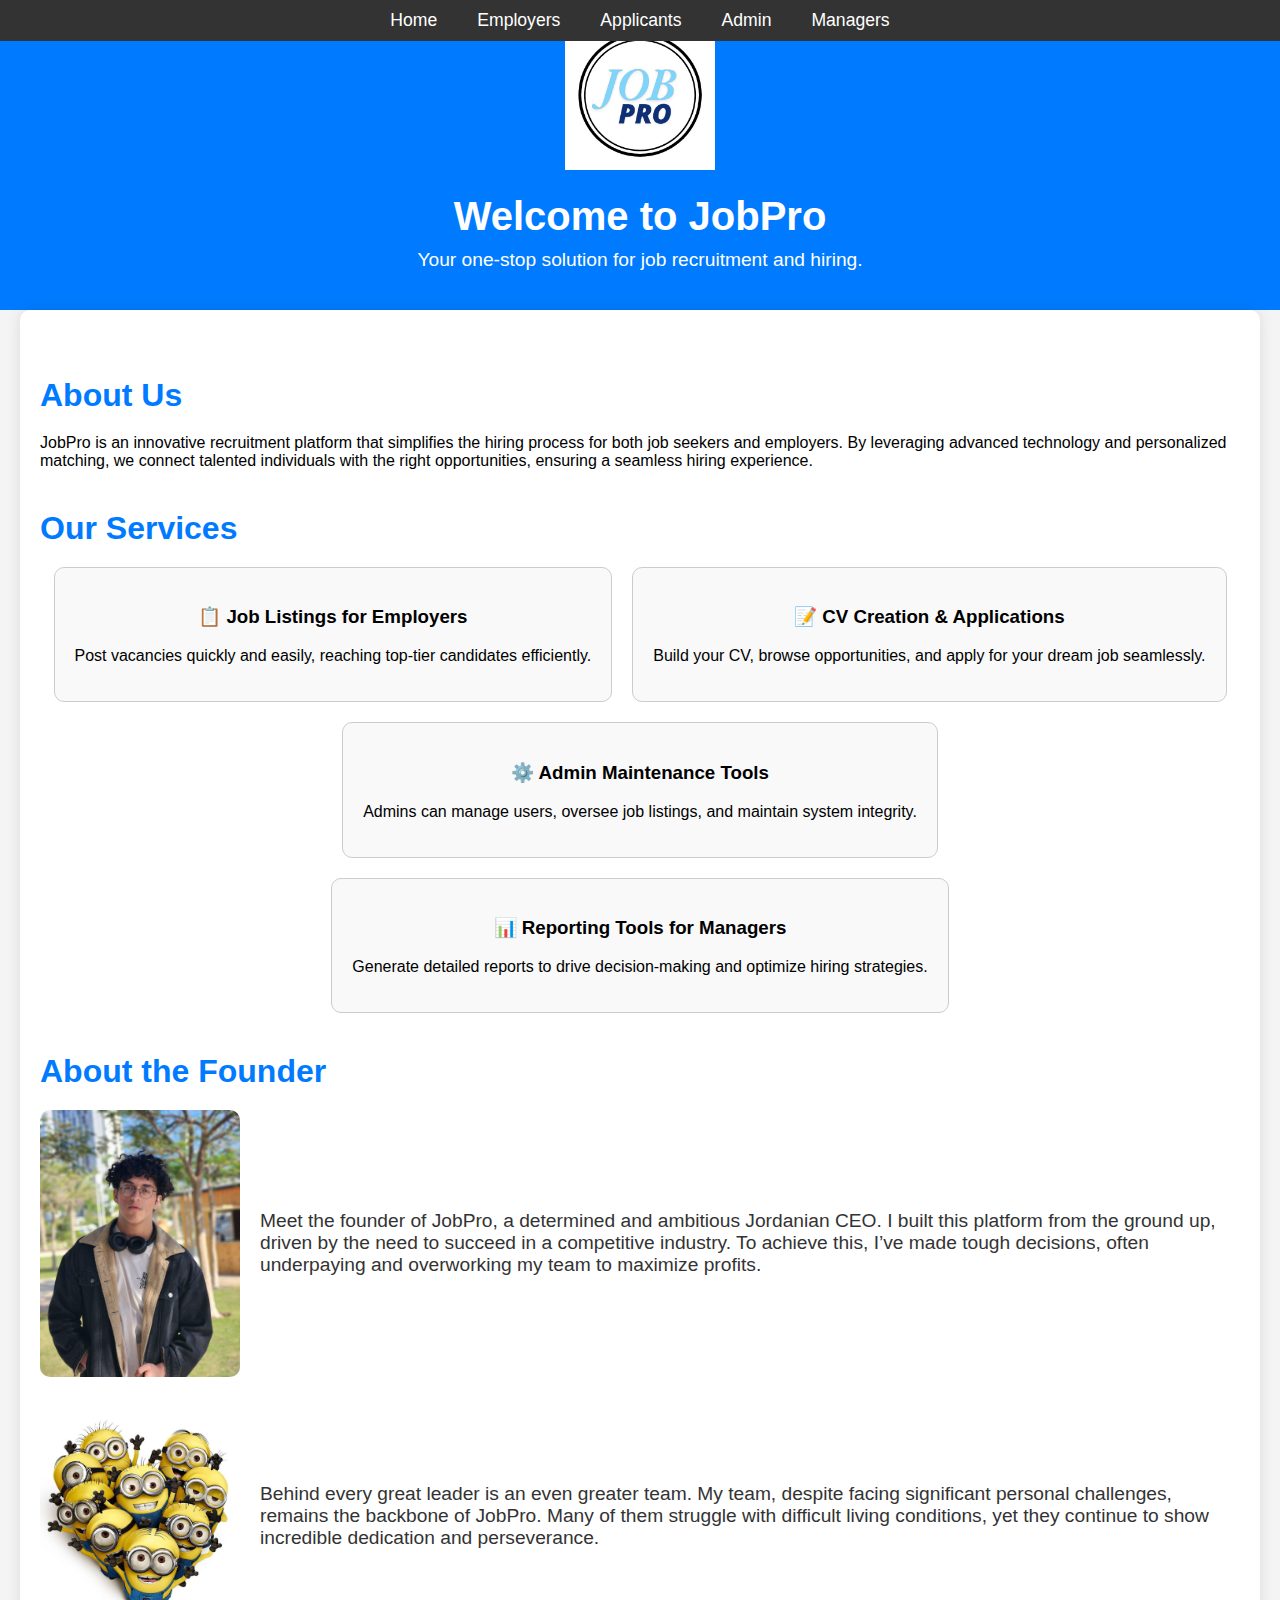
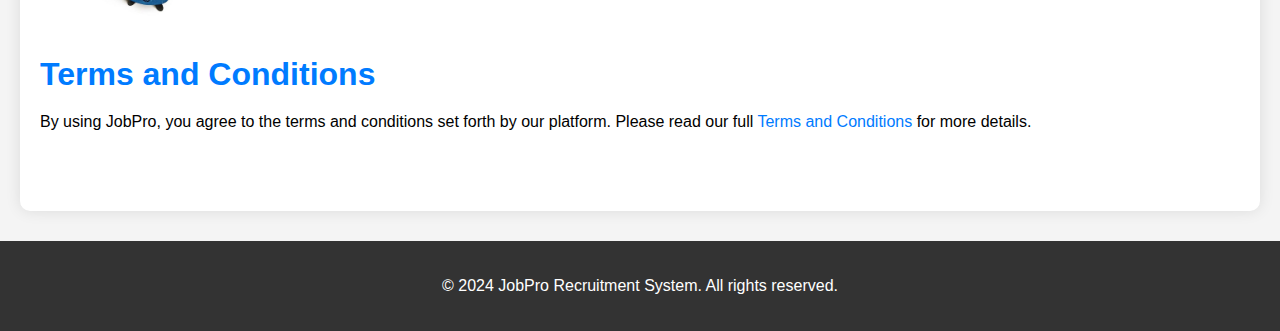
<file: Website1/home.html>
<!DOCTYPE html>
<html lang="en">
<head>
    <meta charset="UTF-8">
    <meta name="viewport" content="width=device-width, initial-scale=1.0">
    <title>JobPro - Home</title>
    <link rel="stylesheet" href="css/style.css">
    <style>
        body {
            font-family: Arial, sans-serif;
            background-color: #f4f4f4;
            margin: 0;
            padding: 0;
        }

        header {
            background-color: #007BFF;
            color: white;
            padding: 20px;
            text-align: center;
        }

        header .logo {
            max-width: 150px;
            margin-bottom: 20px;
        }

        header h1 {
            font-size: 2.5rem;
            margin: 0;
        }

        header p {
            font-size: 1.2rem;
            margin-top: 10px;
        }

        nav {
            background-color: #333;
            position: fixed;
            top: 0;
            left: 0;
            width: 100%;
            padding: 10px 0;
        }

        nav ul {
            list-style: none;
            margin: 0;
            padding: 0;
            display: flex;
            justify-content: center;
        }

        nav ul li {
            margin: 0 20px;
        }

        nav ul li a {
            color: white;
            text-decoration: none;
            font-size: 1.1rem;
            transition: color 0.3s;
        }

        nav ul li a:hover {
            color: #007BFF;
        }

        main {
            padding-top: 100px;
            padding: 40px 20px;
            max-width: 1200px;
            margin: 0 auto;
            background-color: white;
            box-shadow: 0 0 15px rgba(0, 0, 0, 0.1);
            border-radius: 10px;
            animation: fadeIn 1s ease-in-out;
        }

        h2 {
            color: #007BFF;
            font-size: 2rem;
            margin-bottom: 20px;
        }

        section {
            margin-bottom: 40px;
        }

        footer {
            background-color: #333;
            color: white;
            text-align: center;
            padding: 20px;
            margin-top: 30px;
        }

        /* Fade-in effect */
        @keyframes fadeIn {
            0% { opacity: 0; transform: translateY(20px); }
            100% { opacity: 1; transform: translateY(0); }
        }

        /* Service Cards Hover Animation */
        .service-card {
            flex: 1 1 300px;
            padding: 20px;
            border: 1px solid #ccc;
            border-radius: 10px;
            background-color: #f9f9f9;
            text-align: center;
            cursor: pointer;
            transition: transform 0.3s ease, box-shadow 0.3s ease;
            animation: fadeIn 1s ease-in-out;
        }

        .service-card:hover {
            transform: translateY(-10px);
            box-shadow: 0 10px 20px rgba(0, 0, 0, 0.1);
        }

        /* Founder Section Animation */
        .founder-img {
            width: 200px;
            height: auto;
            margin-right: 20px;
            border-radius: 10px;
            animation: fadeIn 1s ease-in-out;
        }

        .founder-section {
            display: flex;
            align-items: center;
            margin-bottom: 40px;
            animation: fadeIn 1s ease-in-out;
        }

        /* Founder Text Style */
        .founder-text {
            font-size: 1.2rem;
            color: #333;
        }

        /* Terms and Conditions link styling */
        #terms a {
            color: #007BFF;
            text-decoration: none;
        }

        /* Responsive Design */
        @media (max-width: 768px) {
            main {
                width: 90%;
                padding: 20px;
            }

            .service-card {
                font-size: 1rem;
                padding: 12px;
            }
        }
    </style>
</head>
<body>

    <header>
        <img src="images/logo.png" alt="JobPro Logo" class="logo">
        <h1>Welcome to JobPro</h1>
        <p>Your one-stop solution for job recruitment and hiring.</p>
    </header>

    <!-- Navigation Bar -->
    <nav>
        <ul>
            <li><a href="home.html">Home</a></li>
            <li><a href="employers.html">Employers</a></li>
            <li><a href="applicant.html">Applicants</a></li>
            <li><a href="admin.html">Admin</a></li>
            <li><a href="manager.html">Managers</a></li>
        </ul>
    </nav>

    <!-- Main Content -->
    <main>
        <!-- About Us Section -->
        <section id="about">
            <h2>About Us</h2>
            <p>JobPro is an innovative recruitment platform that simplifies the hiring process for both job seekers and employers. By leveraging advanced technology and personalized matching, we connect talented individuals with the right opportunities, ensuring a seamless hiring experience.</p>
        </section>

        <!-- Services Section -->
        <section id="services">
            <h2>Our Services</h2>
            <div style="display: flex; flex-wrap: wrap; gap: 20px; justify-content: center;">
                <!-- Service Card 1 -->
                <a href="employers.html" style="text-decoration: none; color: inherit;">
                    <div class="service-card">
                        <h3>📋 Job Listings for Employers</h3>
                        <p>Post vacancies quickly and easily, reaching top-tier candidates efficiently.</p>
                    </div>
                </a>

                <!-- Service Card 2 -->
                <a href="applicant.html" style="text-decoration: none; color: inherit;">
                    <div class="service-card">
                        <h3>📝 CV Creation & Applications</h3>
                        <p>Build your CV, browse opportunities, and apply for your dream job seamlessly.</p>
                    </div>
                </a>

                <!-- Service Card 3 -->
                <a href="admin.html" style="text-decoration: none; color: inherit;">
                    <div class="service-card">
                        <h3>⚙️ Admin Maintenance Tools</h3>
                        <p>Admins can manage users, oversee job listings, and maintain system integrity.</p>
                    </div>
                </a>

                <!-- Service Card 4 -->
                <a href="manager.html" style="text-decoration: none; color: inherit;">
                    <div class="service-card">
                        <h3>📊 Reporting Tools for Managers</h3>
                        <p>Generate detailed reports to drive decision-making and optimize hiring strategies.</p>
                    </div>
                </a>
            </div>
        </section>

        <!-- Founder Section -->
        <section id="founder">
            <h2>About the Founder</h2>
            
            <!-- First paragraph with image on the left -->
            <div class="founder-section">
                <img src="images/me.jpg" alt="Founder Image" class="founder-img">
                <p class="founder-text">
                    Meet the founder of JobPro, a determined and ambitious Jordanian CEO. I built this platform from the ground up, driven by the need to succeed in a competitive industry. To achieve this, I’ve made tough decisions, often underpaying and overworking my team to maximize profits.
                </p>
            </div>

            <!-- Second paragraph with image on the right -->
            <div class="founder-section">
                <img src="images/us.jpg" alt="Team Image" class="founder-img">
                <p class="founder-text">
                    Behind every great leader is an even greater team. My team, despite facing significant personal challenges, remains the backbone of JobPro. Many of them struggle with difficult living conditions, yet they continue to show incredible dedication and perseverance.
                </p>
            </div>
        </section>

        <!-- Terms and Conditions Section -->
        <section id="terms">
            <h2>Terms and Conditions</h2>
            <p>By using JobPro, you agree to the terms and conditions set forth by our platform. Please read our full <a href="https://www.youtube.com/watch?v=vLKpdw6iOEw">Terms and Conditions</a> for more details.</p>
        </section>

    </main>

    <footer>
        <p>&copy; 2024 JobPro Recruitment System. All rights reserved.</p>
    </footer>

</body>
</html>
</file>
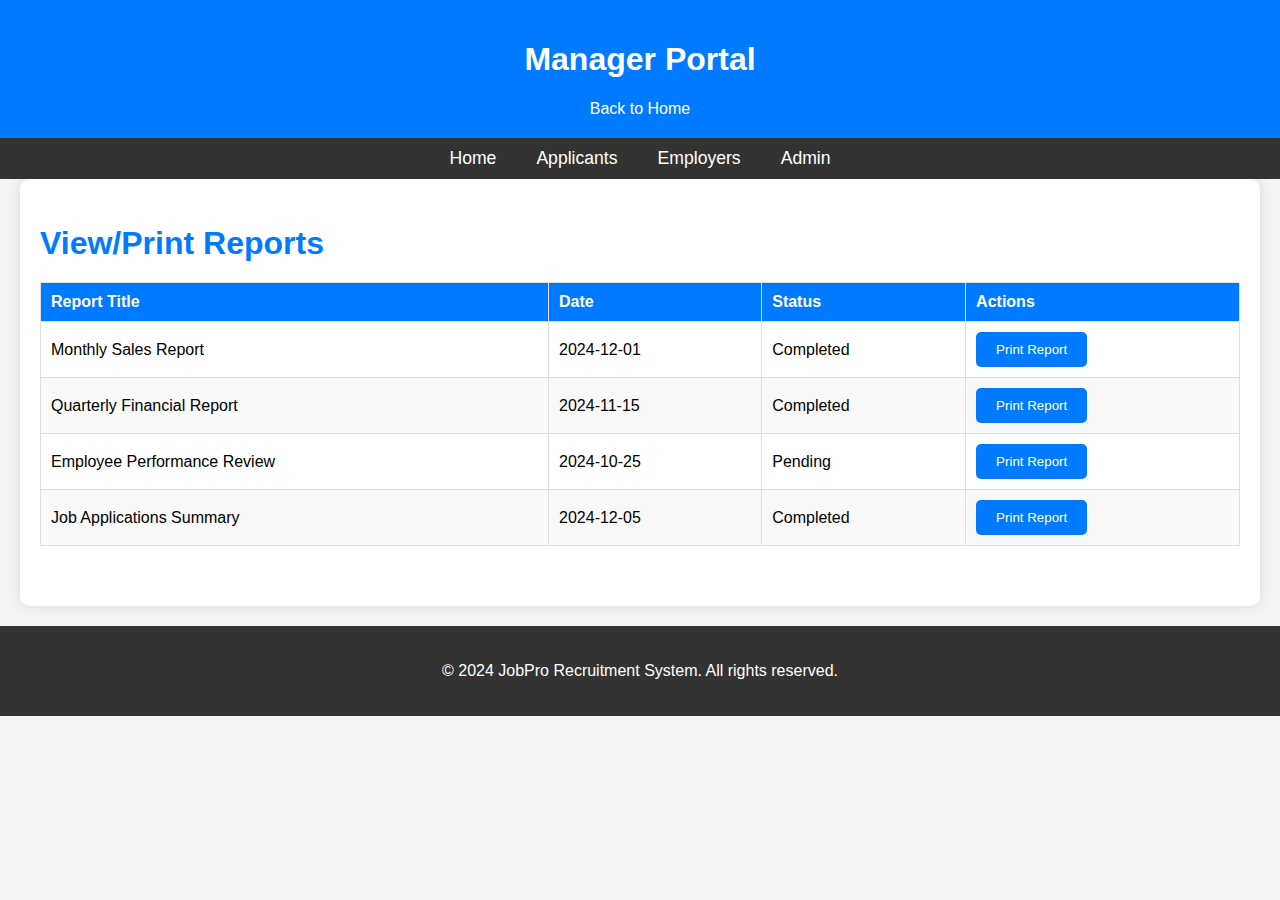
<file: Website1/manager.html>
<!DOCTYPE html>
<html lang="en">
<head>
    <meta charset="UTF-8">
    <meta name="viewport" content="width=device-width, initial-scale=1.0">
    <title>Managers - JobPro Recruitment System</title>
    <link rel="stylesheet" href="css/style.css">
    <style>
        /* General Styles */
        body {
            font-family: Arial, sans-serif;
            background-color: #f4f4f4;
            margin: 0;
            padding: 0;
        }

        header {
            background-color: #007BFF;
            color: white;
            padding: 20px;
            text-align: center;
        }

        header a {
            color: white;
            text-decoration: none;
            font-size: 1rem;
        }

        nav {
            background-color: #333;
            padding: 10px 0;
        }

        nav ul {
            list-style: none;
            margin: 0;
            padding: 0;
            display: flex;
            justify-content: center;
        }

        nav ul li {
            margin: 0 20px;
        }

        nav ul li a {
            color: white;
            text-decoration: none;
            font-size: 1.1rem;
        }

        nav ul li a:hover {
            color: #007BFF;
        }

        main {
            padding: 20px;
            max-width: 1200px;
            margin: 0 auto;
            background-color: white;
            border-radius: 10px;
            box-shadow: 0 0 15px rgba(0, 0, 0, 0.1);
        }

        section {
            margin-bottom: 40px;
        }

        h2 {
            color: #007BFF;
            font-size: 2rem;
            margin-bottom: 20px;
        }

        table {
            width: 100%;
            border-collapse: collapse;
            margin-top: 20px;
        }

        table th, table td {
            border: 1px solid #ddd;
            padding: 10px;
            text-align: left;
        }

        table th {
            background-color: #007BFF;
            color: white;
        }

        table tr:nth-child(even) {
            background-color: #f9f9f9;
        }

        button {
            padding: 10px 20px;
            background-color: #007BFF;
            color: white;
            border: none;
            border-radius: 5px;
            cursor: pointer;
            transition: background-color 0.3s;
        }

        button:hover {
            background-color: #0056b3;
        }

        footer {
            text-align: center;
            padding: 20px;
            background-color: #333;
            color: white;
            margin-top: 20px;
        }
    </style>
</head>
<body>
    <header>
        <h1>Manager Portal</h1>
        <a href="home.html">Back to Home</a>
    </header>

    <!-- Navigation Bar -->
    <nav>
        <ul>
            <li><a href="home.html">Home</a></li>
            <li><a href="applicant.html">Applicants</a></li>
            <li><a href="employers.html">Employers</a></li>
            <li><a href="admin.html">Admin</a></li>
        </ul>
    </nav>

    <!-- Main Content -->
    <main>
        <section>
            <h2>View/Print Reports</h2>

            <!-- Table with Dummy Data -->
            <table>
                <thead>
                    <tr>
                        <th>Report Title</th>
                        <th>Date</th>
                        <th>Status</th>
                        <th>Actions</th>
                    </tr>
                </thead>
                <tbody>
                    <!-- Dummy Data Row 1 -->
                    <tr>
                        <td>Monthly Sales Report</td>
                        <td>2024-12-01</td>
                        <td>Completed</td>
                        <td><button onclick="window.print()">Print Report</button></td>
                    </tr>

                    <!-- Dummy Data Row 2 -->
                    <tr>
                        <td>Quarterly Financial Report</td>
                        <td>2024-11-15</td>
                        <td>Completed</td>
                        <td><button onclick="window.print()">Print Report</button></td>
                    </tr>

                    <!-- Dummy Data Row 3 -->
                    <tr>
                        <td>Employee Performance Review</td>
                        <td>2024-10-25</td>
                        <td>Pending</td>
                        <td><button onclick="window.print()">Print Report</button></td>
                    </tr>

                    <!-- Dummy Data Row 4 -->
                    <tr>
                        <td>Job Applications Summary</td>
                        <td>2024-12-05</td>
                        <td>Completed</td>
                        <td><button onclick="window.print()">Print Report</button></td>
                    </tr>
                </tbody>
            </table>
        </section>
    </main>

    <footer>
        <p>&copy; 2024 JobPro Recruitment System. All rights reserved.</p>
    </footer>

</body>
</html>
</file>
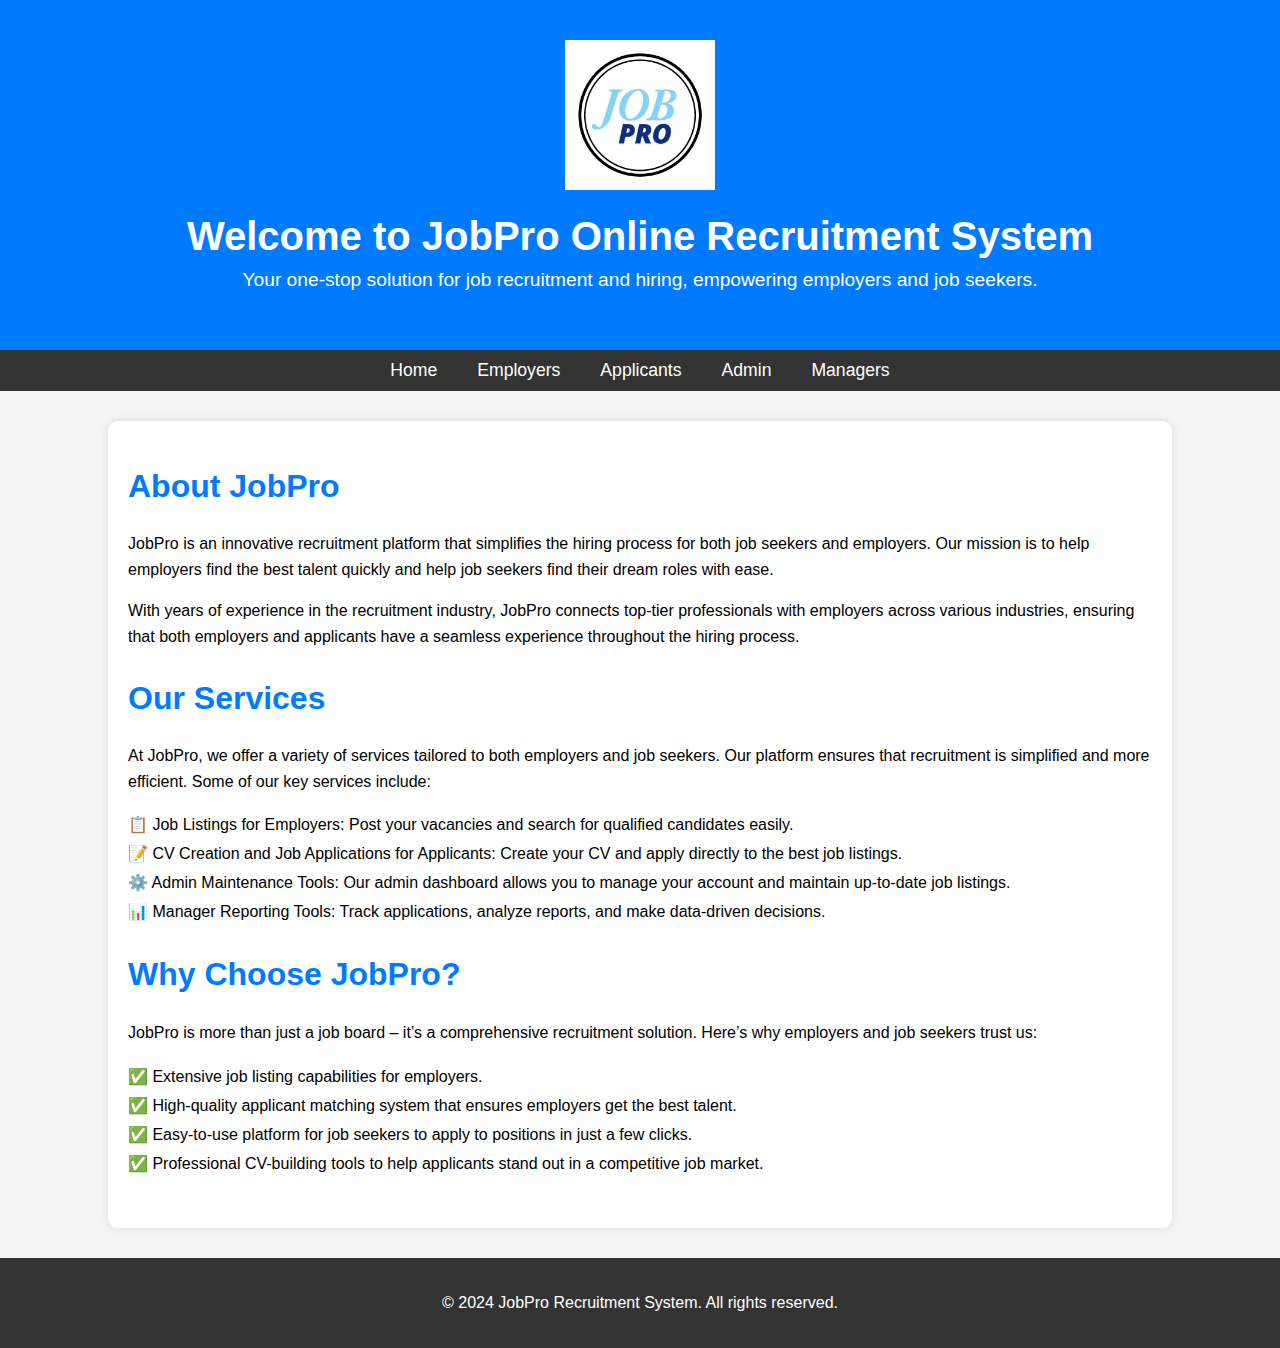
<file: Website1/test.html>
<!DOCTYPE html>
<html lang="en">
<head>
    <meta charset="UTF-8">
    <meta name="viewport" content="width=device-width, initial-scale=1.0">
    <title>JobPro Recruitment System</title>
    <link rel="stylesheet" href="css/style.css">
    <style>
        /* General Styles */
        body {
            font-family: Arial, sans-serif;
            margin: 0;
            padding: 0;
            background-color: #f4f4f4;
            color: black;
        }

        header {
            background-color: #007BFF;
            color: white;
            padding: 40px;
            text-align: center;
        }

        header .logo {
            max-width: 150px; /* Adjusted logo size */
            margin-bottom: 20px;
        }

        header h1 {
            font-size: 2.5rem;
            margin: 0;
        }

        header p {
            font-size: 1.2rem;
            margin-top: 10px;
        }

        nav {
            background-color: #333;
            padding: 10px 0;
        }

        nav ul {
            list-style: none;
            margin: 0;
            padding: 0;
            display: flex;
            justify-content: center;
        }

        nav ul li {
            margin: 0 20px;
        }

        nav ul li a {
            color: white;
            text-decoration: none;
            font-size: 1.1rem;
            transition: color 0.3s;
        }

        nav ul li a:hover {
            color: #007BFF;
        }

        main {
            width: 80%;
            margin: 30px auto;
            padding: 20px;
            background-color: white;
            box-shadow: 0 0 10px rgba(0, 0, 0, 0.1);
            border-radius: 10px;
        }

        section {
            margin-bottom: 30px;
        }

        section h2 {
            color: #007BFF;
            font-size: 2rem;
        }

        section p {
            font-size: 1rem;
            line-height: 1.6;
        }

        section ul {
            list-style-type: none;
            padding: 0;
        }

        section ul li {
            font-size: 1rem;
            padding: 5px 0;
        }

        footer {
            background-color: #333;
            color: white;
            text-align: center;
            padding: 20px;
            margin-top: 30px;
        }

    </style>
</head>
<body>
    <header>
        <img src="images/logo.png" alt="JobPro Logo" class="logo">
        <h1>Welcome to JobPro Online Recruitment System</h1>
        <p>Your one-stop solution for job recruitment and hiring, empowering employers and job seekers.</p>
    </header>
    <nav>
        <ul>
            <li><a href="home.html">Home</a></li>
            <li><a href="employers.html">Employers</a></li>
            <li><a href="applicant.html">Applicants</a></li>
            <li><a href="admin.html">Admin</a></li>
            <li><a href="manager.html">Managers</a></li>
        </ul>
    </nav>
    <main>
        <section>
            <h2>About JobPro</h2>
            <p>JobPro is an innovative recruitment platform that simplifies the hiring process for both job seekers and employers. Our mission is to help employers find the best talent quickly and help job seekers find their dream roles with ease.</p>
            <p>With years of experience in the recruitment industry, JobPro connects top-tier professionals with employers across various industries, ensuring that both employers and applicants have a seamless experience throughout the hiring process.</p>
        </section>
        <section>
            <h2>Our Services</h2>
            <p>At JobPro, we offer a variety of services tailored to both employers and job seekers. Our platform ensures that recruitment is simplified and more efficient. Some of our key services include:</p>
            <ul>
                <li>📋 Job Listings for Employers: Post your vacancies and search for qualified candidates easily.</li>
                <li>📝 CV Creation and Job Applications for Applicants: Create your CV and apply directly to the best job listings.</li>
                <li>⚙️ Admin Maintenance Tools: Our admin dashboard allows you to manage your account and maintain up-to-date job listings.</li>
                <li>📊 Manager Reporting Tools: Track applications, analyze reports, and make data-driven decisions.</li>
            </ul>
        </section>
        <section>
            <h2>Why Choose JobPro?</h2>
            <p>JobPro is more than just a job board – it’s a comprehensive recruitment solution. Here’s why employers and job seekers trust us:</p>
            <ul>
                <li>✅ Extensive job listing capabilities for employers.</li>
                <li>✅ High-quality applicant matching system that ensures employers get the best talent.</li>
                <li>✅ Easy-to-use platform for job seekers to apply to positions in just a few clicks.</li>
                <li>✅ Professional CV-building tools to help applicants stand out in a competitive job market.</li>
            </ul>
        </section>
    </main>
    <footer>
        <p>&copy; 2024 JobPro Recruitment System. All rights reserved.</p>
    </footer>
</body>
</html>
</file>
<file: website/styles.css>
body {
    font-family: Arial, sans-serif;
    margin: 0;
    padding: 0;
    line-height: 1.6;
    background-color: #f4f4f4;
    color: #333;
}

header {
    background-color: #ffffff;
    padding: 20px;
    display: flex;
    justify-content: center;
    align-items: center;
    border-bottom: 1px solid #ddd;
}

.logo img {
    height: 50px;
    margin-right: auto;
}

nav ul {
    list-style-type: none;
    margin: 0;
    padding: 0;
    display: flex;
}

nav ul li {
    margin: 0 15px;
}

nav ul li a {
    text-decoration: none;
    color: #333;
    font-weight: bold;
    padding: 10px 15px;
    transition: background-color 0.3s;
}

nav ul li a:hover {
    background-color: #f0f0f0;
    border-radius: 5px;
}

.search-cart {
    display: flex;
    align-items: center;
    margin-left: auto;
}

.search-cart input {
    padding: 10px;
    margin-right: 10px;
    border: 1px solid #ddd;
    border-radius: 5px;
}

.search-cart img {
    height: 30px;
}

main {
    padding: 20px;
    background-color: #ffffff;
}

.slideshow-container {
    max-width: 600px;
    position: relative;
    margin: 40px auto;
    text-align: center;
    border: 1px solid #ddd;
    border-radius: 10px;
    overflow: hidden;
}

.mySlides {
    display: none;
}

.mySlides img {
    width: 100%;
    height: auto;
}

.fade {
    animation-name: fade;
    animation-duration: 1.5s;
}

@keyframes fade {
    from {opacity: .4} 
    to {opacity: 1}
}

.testimonials {
    margin-top: 40px;
}

.testimonials .review {
    display: flex;
    align-items: center;
    margin-bottom: 20px;
    background-color: #fafafa;
    padding: 20px;
    border-radius: 10px;
}

.testimonials .review img {
    border-radius: 50%;
    width: 50px;
    height: 50px;
    margin-right: 15px;
}

.testimonials .review p {
    font-size: 16px;
    margin: 0;
}

footer {
    background-color: #ffffff;
    text-align: center;
    padding: 20px 0;
    border-top: 1px solid #ddd;
}

.newsletter {
    margin-top: 40px;
}

.newsletter input {
    padding: 10px;
    margin-right: 10px;
    border: 1px solid #ddd;
    border-radius: 5px;
}

.newsletter button {
    padding: 10px 20px;
    background-color: #333;
    color: #fff;
    border: none;
    border-radius: 5px;
    cursor: pointer;
    transition: background-color 0.3s;
}

.newsletter button:hover {
    background-color: #555;
}

.about-us {
    margin-top: 40px;
}

.about-us .founder {
    display: flex;
    align-items: center;
    margin-top: 20px;
    background-color: #fafafa;
    padding: 20px;
    border-radius: 10px;
}

.about-us .founder img {
    border-radius: 50%;
    width: 100px;
    height: 100px;
    margin-left: 20px;
}

.shop {
    margin-top: 40px;
    text-align: center;
}

.product-grid {
    display: flex;
    flex-wrap: wrap;
    justify-content: center;
    gap: 20px;
}

.shop .product {
    display: flex;
    flex-direction: column;
    align-items: center;
    padding: 20px;
    border: 1px solid #ddd;
    border-radius: 10px;
    width: 200px;
    text-align: center;
    background-color: #fff;
    transition: box-shadow 0.3s;
}

.shop .product:hover {
    box-shadow: 0 0 10px rgba(0, 0, 0, 0.1);
}

.shop .product img {
    width: 100%;
    height: auto;
    border-bottom: 1px solid #ddd;
    padding-bottom: 20px;
    margin-bottom: 20px;
}

.shop .product h2 {
    font-size: 18px;
    margin: 10px 0;
}

.shop .product .description {
    font-size: 14px;
    margin: 10px 0;
    min-height: 40px;
}

.shop .product .price {
    font-size: 16px;
    font-weight: bold;
    margin: 10px 0;
}

.shop .product button {
    padding: 10px;
    background-color: #333;
    color: #fff;
    border: none;
    border-radius: 5px;
    cursor: pointer;
    width: 100%;
    margin-top: auto;
    transition: background-color 0.3s;
}

.shop .product button:hover {
    background-color: #555;
}

.checkout-btn {
    padding: 15px 30px;
    background-color: #333;
    color: #fff;
    border: none;
    cursor: pointer;
    margin: 20px 0;
    font-size: 18px;
    border-radius: 5px;
    transition: background-color 0.3s;
}

.checkout-btn:hover {
    background-color: #555;
}

.cart-table {
    width: 100%;
    border-collapse: collapse;
    margin-top: 20px;
}

.cart-table th, .cart-table td {
    padding: 15px;
    text-align: left;
    border-bottom: 1px solid #ddd;
}

.cart-table th {
    background-color: #f8f8f8;
}

.cart-table td {
    text-align: center;
}

.remove-btn {
    background-color: #e74c3c;
    color: white;
    border: none;
    padding: 5px 10px;
    cursor: pointer;
    border-radius: 5px;
    transition: background-color 0.3s;
}

.remove-btn:hover {
    background-color: #c0392b;
}

.checkout {
    margin-top: 40px;
    text-align: center;
}

.checkout form {
    max-width: 500px;
    margin: auto;
    text-align: left;
}

.checkout form label {
    display: block;
    margin: 10px 0 5px;
}

.checkout form input {
    width: 100%;
    padding: 10px;
    margin-bottom: 20px;
    border: 1px solid #ddd;
    border-radius: 5px;
}

.payment-options {
    display: flex;
    flex-direction: column;
    gap: 10px;
    margin: 20px 0;
}

.payment-option {
    display: flex;
    align-items: center;
    gap: 10px;
}

.payment-option input[type="radio"] {
    display: none;
}

.payment-option .custom-radio {
    width: 20px;
    height: 20px;
    border: 2px solid #333;
    border-radius: 50%;
    display: flex;
    align-items: center;
    justify-content: center;
    cursor: pointer;
}

.payment-option input[type="radio"]:checked + .custom-radio::before {
    content: "";
    width: 10px;
    height: 10px;
    background-color: #333;
    border-radius: 50%;
}

.order-btn {
    padding: 15px 30px;
    background-color: #333;
    color: #fff;
    border: none;
    cursor: pointer;
    margin-top: 20px;
    font-size: 18px;
    border-radius: 5px;
    transition: background-color 0.3s;
}

.order-btn:hover {
    background-color: #555;
}

#total {
    margin-top: 20px;
}

#detailedBill {
    margin-top: 20px;
}

#detailedBill p {
    margin: 5px 0;
}
</file>
<file: Website1/css/style.css>
body {
    font-family: Arial, sans-serif;
    margin: 0;
    padding: 0;
    background-color: #f4f4f4;
}

header {
    background-color: #007BFF;
    color: white;
    padding: 10px;
    text-align: center;
}

nav ul {
    list-style-type: none;
    background-color: #333;
    padding: 10px;
    text-align: center;
}

nav ul li {
    display: inline;
    margin: 0 15px;
}

nav ul li a {
    color: white;
    text-decoration: none;
}

main {
    padding: 20px;
}
</file>
